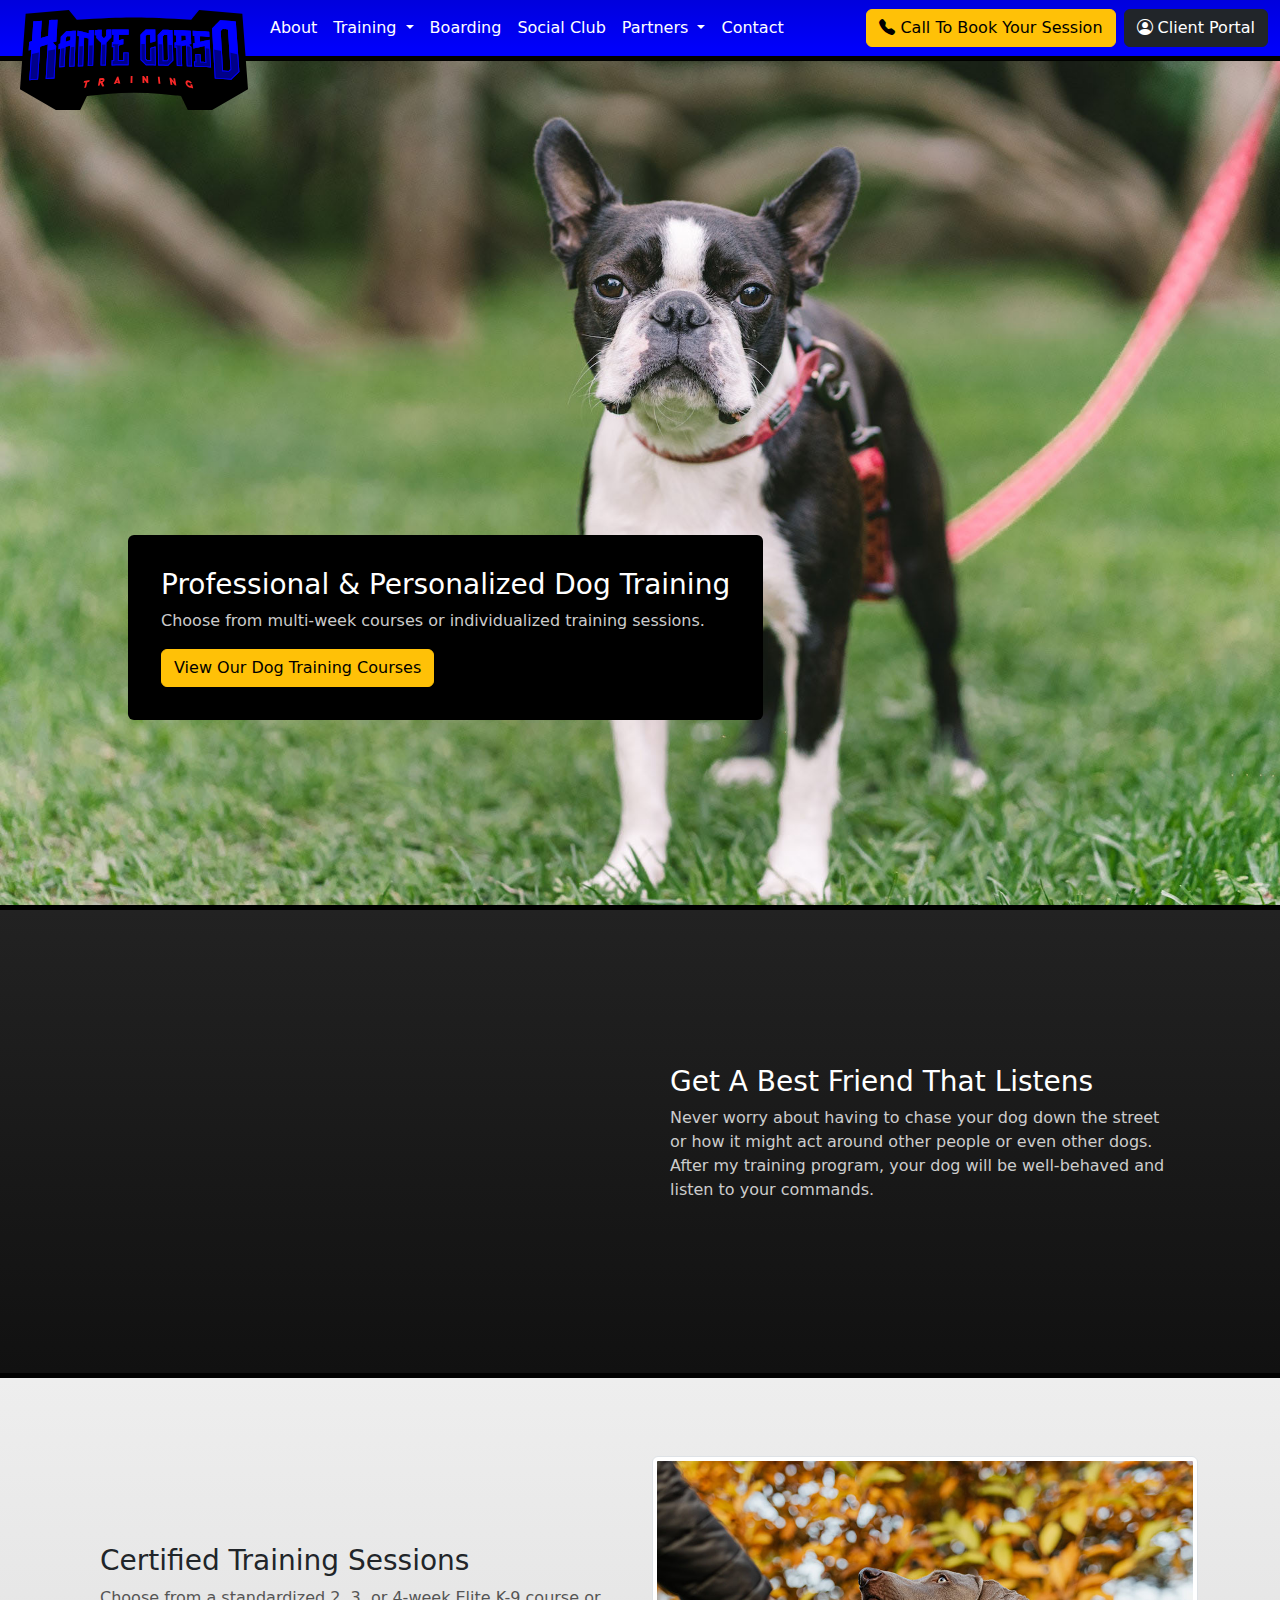
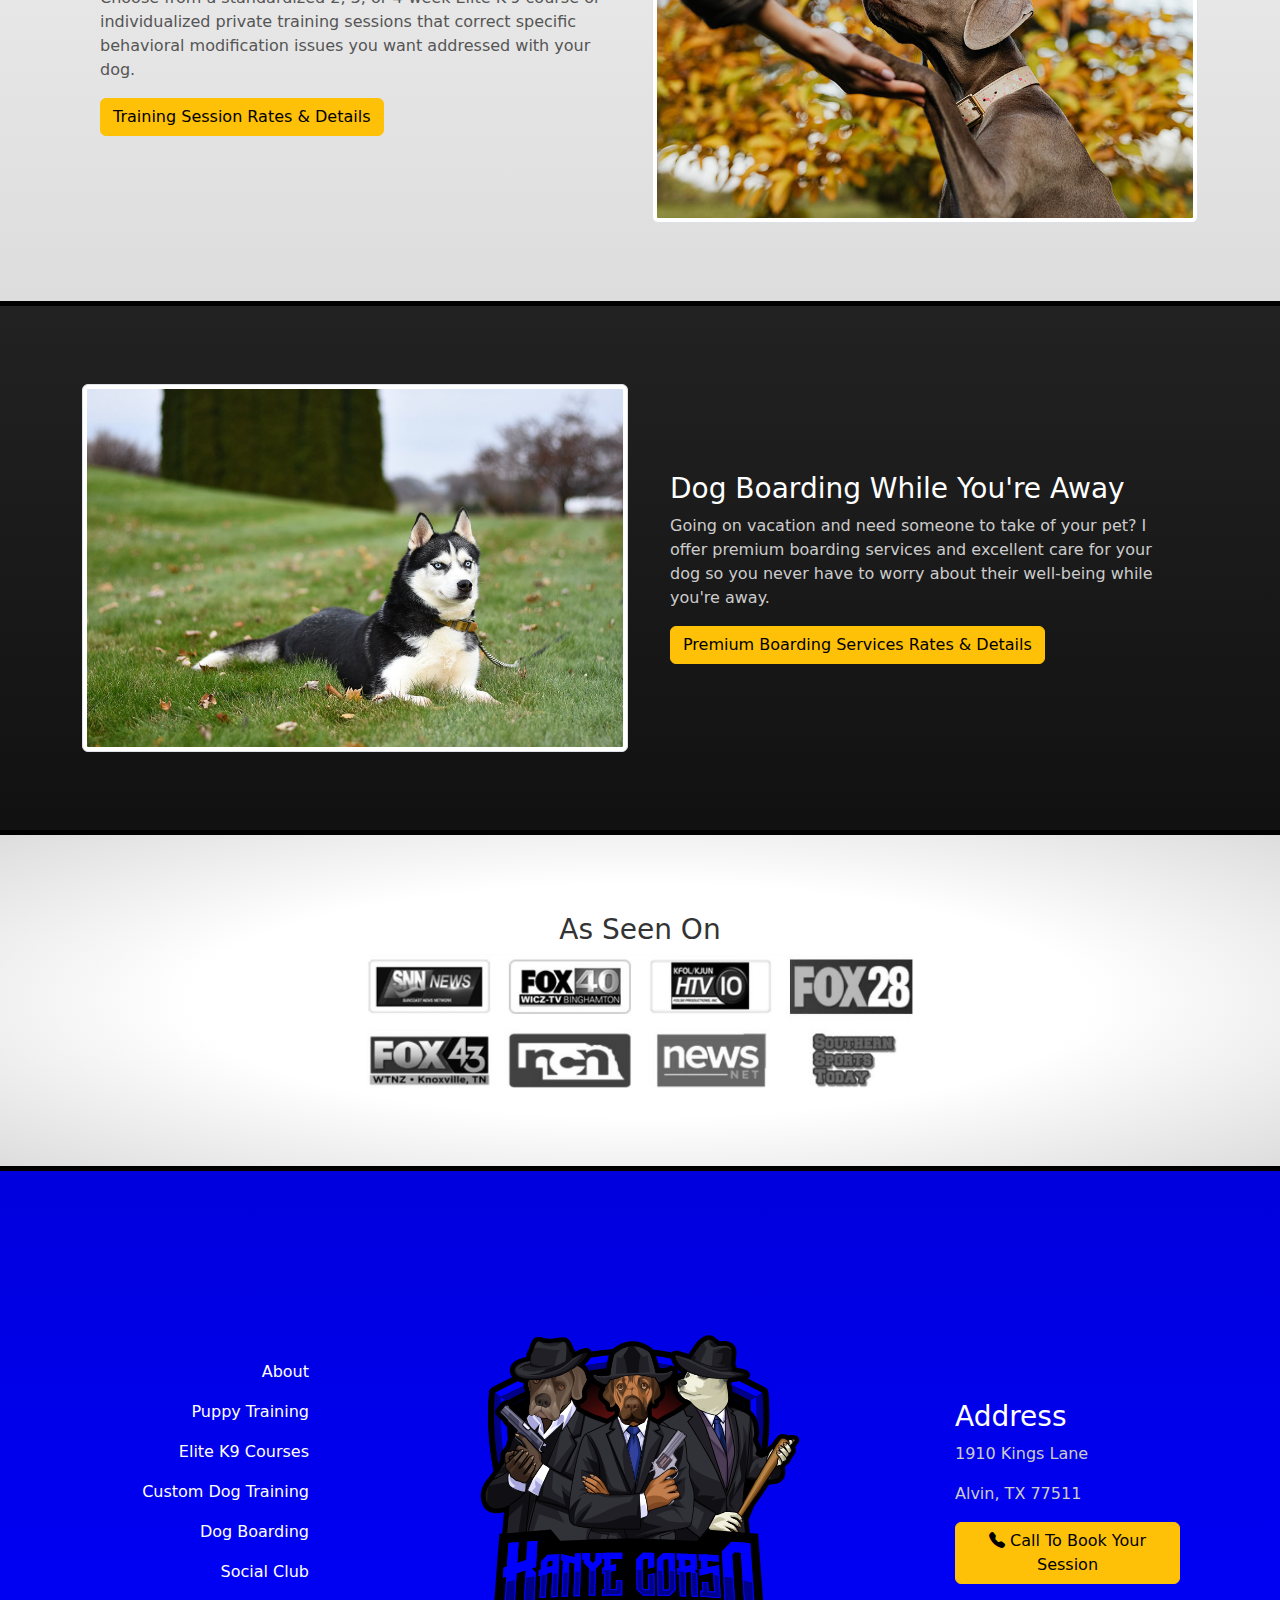
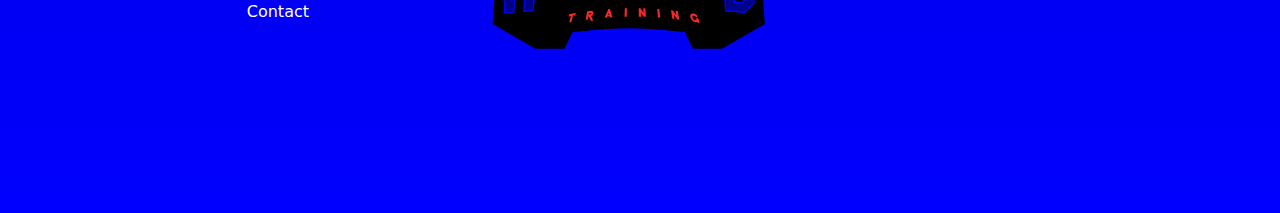
<file: index.html>
<!DOCTYPE html>
<html lang="en">
  <head>
    <meta charset="utf-8" />
    <meta name="viewport" content="width=device-width, initial-scale=1" />
    <title>Kanye Corso Dog Training</title>
    <meta
      name="description"
      content="Never worry about having to chase your dog down the street or how it might act around other people or even other dogs."
    />
    <meta property="og:image" content="./images/social.jpg" />
    <meta property="og:title" content="Kanye Corso Dog Training" />
    <meta
      property="og:description"
      content="After my training program, your dog will be well-behaved and listen to your commands."
    />
    <meta property="og:image:width" content="1280" />
    <meta property="og:image:height" content="960" />
    <link href="./css/bootstrap.min.css" rel="stylesheet" />
    <link href="./fonts/icons/bootstrap-icons.css" rel="stylesheet" />
    <link href="./css/styles.css" rel="stylesheet" />
    <link
      rel="icon"
      href="images/favicon.svg"
      sizes="any"
      type="image/svg+xml"
    />
  </head>
  <body>
    <!-- Google tag (gtag.js) -->
    <script
      async
      src="https://www.googletagmanager.com/gtag/js?id=G-5JY260MGEZ"
    ></script>
    <script>
      window.dataLayer = window.dataLayer || [];
      function gtag() {
        dataLayer.push(arguments);
      }
      gtag("js", new Date());

      gtag("config", "G-5JY260MGEZ");
    </script>
    <nav id="navbar" class="navbar navbar-expand-lg navbar-dark">
      <div class="container-fluid">
        <a id="navbar-logo" class="navbar-brand" href="./index.html"></a>
        <button
          class="navbar-toggler"
          type="button"
          data-bs-toggle="collapse"
          data-bs-target="#navbar-links"
          aria-controls="navbar-links"
          aria-expanded="false"
          aria-label="Toggle navigation"
        >
          <span class="navbar-toggler-icon"></span>
        </button>
        <div class="collapse navbar-collapse" id="navbar-links">
          <ul class="navbar-nav me-auto mb-2 mb-lg-0">
            <li class="nav-item">
              <a class="nav-link" href="./about.html">About</a>
            </li>
            <li class="nav-item dropdown">
              <a
                class="nav-link dropdown-toggle"
                href="#"
                role="button"
                data-bs-toggle="dropdown"
                aria-expanded="false"
              >
                Training
              </a>
              <ul class="dropdown-menu dropdown-menu-dark">
                <li>
                  <a class="dropdown-item" href="./puppy-training.html"
                    >Puppy Training</a
                  >
                </li>
                <li>
                  <a class="dropdown-item" href="./courses.html"
                    >Elite K9 Courses</a
                  >
                </li>
                <li>
                  <a class="dropdown-item" href="./training.html"
                    >Custom Training</a
                  >
                </li>
              </ul>
            </li>
            <li class="nav-item">
              <a class="nav-link" href="./boarding.html">Boarding</a>
            </li>
            <li class="nav-item">
              <a class="nav-link" href="./social-club.html">Social Club</a>
            </li>
            <li class="nav-item dropdown">
              <a
                class="nav-link dropdown-toggle"
                href="#"
                role="button"
                data-bs-toggle="dropdown"
                aria-expanded="false"
              >
                Partners
              </a>
              <ul class="dropdown-menu dropdown-menu-dark">
                <li>
                  <a class="dropdown-item" href="./dizzy-rescue.html"
                    >Dizzy Dog Rescue</a
                  >
                </li>
              </ul>
            </li>
            <li class="nav-item">
              <a class="nav-link" href="./contact.html">Contact</a>
            </li>
          </ul>
          <a class="btn btn-warning me-2" href="tel:6123861790"
            ><i class="bi-telephone-fill"></i> Call To Book Your Session</a
          >
          <a
            class="btn btn-dark"
            href="https://kanyecorsotraining.portal.gingrapp.com/#/public/login"
            target="_blank"
            ><i class="bi-person-circle"></i> Client Portal</a
          >
        </div>
      </div>
    </nav>
    <div id="hero">
      <div id="hero-content" class="card text-bg-dark mb-3 p-3">
        <div class="card-body">
          <h3 class="card-title">Professional & Personalized Dog Training</h3>
          <p>
            Choose from multi-week courses or individualized training sessions.
          </p>
          <a class="btn btn-warning" href="./courses.html"
            >View Our Dog Training Courses</a
          >
        </div>
      </div>
    </div>
    <div class="content-dark text-bg-dark">
      <div class="container py-1 py-md-5">
        <div class="row">
          <div class="col-md-6">
            <div class="video-container">
              <iframe
                class="object-fit-fill rounded"
                src="https://www.youtube.com/embed/Y6xFnut482U?modestbranding=1"
                title="YouTube video player"
                frameborder="0"
                allow="accelerometer; clipboard-write; gyroscope;"
                allowfullscreen
              ></iframe>
            </div>
          </div>
          <div class="col-md-6 feature-text">
            <div>
              <h3>Get A Best Friend That Listens</h3>
              <p>
                Never worry about having to chase your dog down the street or
                how it might act around other people or even other dogs. After
                my training program, your dog will be well-behaved and listen to
                your commands.
              </p>
            </div>
          </div>
        </div>
      </div>
    </div>
    <div class="content-light">
      <div class="container py-1 py-md-5">
        <div class="row flex-md-row-reverse">
          <div class="col-md-6">
            <img
              class="img-fluid img-thumbnail"
              src="./images/kanye-shaking-hands.jpg"
            />
          </div>
          <div class="col-md-6 feature-text">
            <div>
              <h3>Certified Training Sessions</h3>
              <p>
                Choose from a standardized 2, 3, or 4-week Elite K-9 course or
                individualized private training sessions that correct specific
                behavioral modification issues you want addressed with your dog.
              </p>
              <a class="btn btn-warning" href="./courses.html"
                >Training Session Rates &amp; Details</a
              >
            </div>
          </div>
        </div>
      </div>
    </div>
    <div class="content-dark text-bg-dark">
      <div class="container py-1 py-md-5">
        <div class="row">
          <div class="col-md-6">
            <img
              class="img-fluid img-thumbnail"
              src="./images/kanye-husky.jpg"
            />
          </div>
          <div class="col-md-6 feature-text">
            <div>
              <h3>Dog Boarding While You're Away</h3>
              <p>
                Going on vacation and need someone to take of your pet? I offer
                premium boarding services and excellent care for your dog so you
                never have to worry about their well-being while you're away.
              </p>
              <a class="btn btn-warning" href="./boarding.html"
                >Premium Boarding Services Rates &amp; Details</a
              >
            </div>
          </div>
        </div>
      </div>
    </div>
    <div id="featured" class="content-white">
      <div class="container py-1 py-md-5">
        <div class="row justify-content-center">
          <div class="col-md-6">
            <h3>As Seen On</h3>
            <img class="img-fluid" src="./images/news.jpg" />
          </div>
        </div>
      </div>
    </div>
    <div class="footer text-bg-dark">
      <div class="container py-5">
        <div class="row">
          <div
            class="col-lg-3 feature-text d-lg-flex justify-content-center justify-content-xl-end"
          >
            <nav id="footer-nav" class="nav flex-column">
              <a class="nav-link text-center text-lg-end" href="./about.html"
                >About</a
              >
              <a
                class="nav-link text-center text-lg-end"
                href="./puppy-training.html"
                >Puppy Training</a
              >
              <a class="nav-link text-center text-lg-end" href="./courses.html"
                >Elite K9 Courses</a
              >
              <a class="nav-link text-center text-lg-end" href="./training.html"
                >Custom Dog Training</a
              >
              <a class="nav-link text-center text-lg-end" href="./boarding.html"
                >Dog Boarding</a
              >
              <a
                class="nav-link text-center text-lg-end"
                href="./social-club.html"
                >Social Club</a
              >
              <a class="nav-link text-center text-lg-end" href="./contact.html"
                >Contact</a
              >
            </nav>
          </div>
          <div class="col">
            <img src="./images/kanye-corso-training-logo.svg" />
          </div>
          <div
            class="col-lg-3 feature-text text-center text-lg-start justify-content-center justify-content-xl-start"
          >
            <div>
              <h3>Address</h3>
              <p>1910 Kings Lane</p>
              <p>Alvin, TX 77511</p>
              <a class="btn btn-warning" href="tel:6123861790"
                ><i class="bi-telephone-fill"></i> Call To Book Your Session</a
              >
            </div>
          </div>
        </div>
      </div>
    </div>
    <script src="./js/bootstrap.bundle.min.js"></script>
  </body>
</html>
</file>
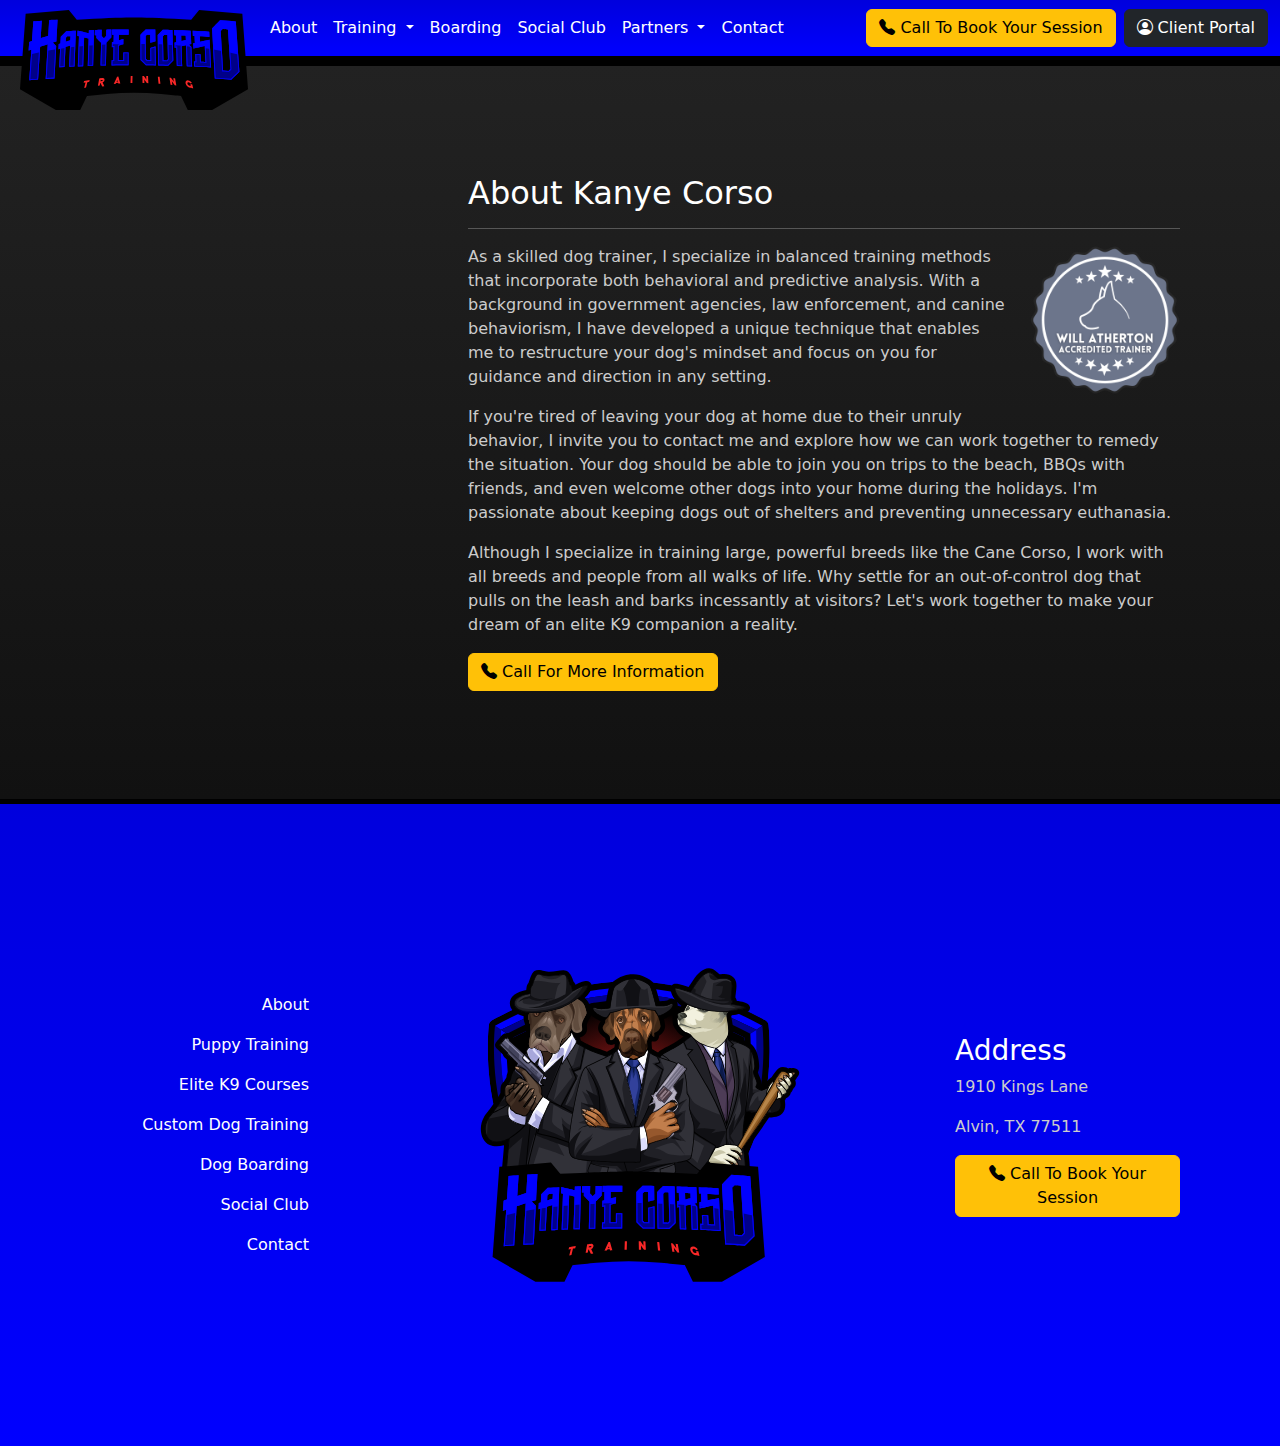
<file: about.html>
<!DOCTYPE html>
<html lang="en">
  <head>
    <meta charset="utf-8" />
    <meta name="viewport" content="width=device-width, initial-scale=1" />
    <title>About Kanye Corso</title>
    <meta
      name="description"
      content="I am a balanced dog trainer, with a background and understanding of behavioral analysis and predictive analysis."
    />
    <meta property="og:image" content="./images/social.jpg" />
    <meta property="og:title" content="Kanye Corso Dog Training" />
    <meta
      property="og:description"
      content="After my training program, your dog will be well-behaved and listen to your commands."
    />
    <meta property="og:image:width" content="1280" />
    <meta property="og:image:height" content="960" />
    <link href="./css/bootstrap.min.css" rel="stylesheet" />
    <link href="./fonts/icons/bootstrap-icons.css" rel="stylesheet" />
    <link href="./css/styles.css" rel="stylesheet" />
    <link
      rel="icon"
      href="images/favicon.svg"
      sizes="any"
      type="image/svg+xml"
    />
  </head>
  <body>
    <!-- Google tag (gtag.js) -->
    <script
      async
      src="https://www.googletagmanager.com/gtag/js?id=G-5JY260MGEZ"
    ></script>
    <script>
      window.dataLayer = window.dataLayer || [];
      function gtag() {
        dataLayer.push(arguments);
      }
      gtag("js", new Date());

      gtag("config", "G-5JY260MGEZ");
    </script>
    <nav id="navbar" class="navbar navbar-expand-lg navbar-dark">
      <div class="container-fluid">
        <a id="navbar-logo" class="navbar-brand" href="./index.html"></a>
        <button
          class="navbar-toggler"
          type="button"
          data-bs-toggle="collapse"
          data-bs-target="#navbar-links"
          aria-controls="navbar-links"
          aria-expanded="false"
          aria-label="Toggle navigation"
        >
          <span class="navbar-toggler-icon"></span>
        </button>
        <div class="collapse navbar-collapse" id="navbar-links">
          <ul class="navbar-nav me-auto mb-2 mb-lg-0">
            <li class="nav-item">
              <a class="nav-link" href="./about.html">About</a>
            </li>
            <li class="nav-item dropdown">
              <a
                class="nav-link dropdown-toggle"
                href="#"
                role="button"
                data-bs-toggle="dropdown"
                aria-expanded="false"
              >
                Training
              </a>
              <ul class="dropdown-menu dropdown-menu-dark">
                <li>
                  <a class="dropdown-item" href="./puppy-training.html"
                    >Puppy Training</a
                  >
                </li>
                <li>
                  <a class="dropdown-item" href="./courses.html"
                    >Elite K9 Courses</a
                  >
                </li>
                <li>
                  <a class="dropdown-item" href="./training.html"
                    >Custom Training</a
                  >
                </li>
              </ul>
            </li>
            <li class="nav-item">
              <a class="nav-link" href="./boarding.html">Boarding</a>
            </li>
            <li class="nav-item">
              <a class="nav-link" href="./social-club.html">Social Club</a>
            </li>
            <li class="nav-item dropdown">
              <a
                class="nav-link dropdown-toggle"
                href="#"
                role="button"
                data-bs-toggle="dropdown"
                aria-expanded="false"
              >
                Partners
              </a>
              <ul class="dropdown-menu dropdown-menu-dark">
                <li>
                  <a class="dropdown-item" href="./dizzy-rescue.html"
                    >Dizzy Dog Rescue</a
                  >
                </li>
              </ul>
            </li>
            <li class="nav-item">
              <a class="nav-link" href="./contact.html">Contact</a>
            </li>
          </ul>
          <a class="btn btn-warning me-2" href="tel:6123861790"
            ><i class="bi-telephone-fill"></i> Call To Book Your Session</a
          >
          <a
            class="btn btn-dark"
            href="https://kanyecorsotraining.portal.gingrapp.com/#/public/login"
            target="_blank"
            ><i class="bi-person-circle"></i> Client Portal</a
          >
        </div>
      </div>
    </nav>
    <div class="content-dark text-bg-dark">
      <div class="container py-5">
        <div class="row">
          <div class="col-12 feature-text">
            <div>
              <div class="row">
                <div class="col-lg-4 mb-4">
                  <div class="video-container">
                    <iframe
                      class="object-fit-fill rounded"
                      src="https://www.youtube.com/embed/Y6xFnut482U?modestbranding=1"
                      title="YouTube video player"
                      frameborder="0"
                      allow="accelerometer; clipboard-write; gyroscope;"
                      allowfullscreen
                    ></iframe>
                  </div>
                </div>
                <div class="col-lg-8">
                  <h2>About Kanye Corso</h2>
                  <hr />
                  <img
                    src="./images/zack-lemire-will-atherton-accredited-trainer.png"
                    alt="Zack Lemire - Will Atherton Accredited Trainer"
                    id="seal"
                  />
                  <p>
                    As a skilled dog trainer, I specialize in balanced training
                    methods that incorporate both behavioral and predictive
                    analysis. With a background in government agencies, law
                    enforcement, and canine behaviorism, I have developed a
                    unique technique that enables me to restructure your dog's
                    mindset and focus on you for guidance and direction in any
                    setting.
                  </p>
                  <p>
                    If you're tired of leaving your dog at home due to their
                    unruly behavior, I invite you to contact me and explore how
                    we can work together to remedy the situation. Your dog
                    should be able to join you on trips to the beach, BBQs with
                    friends, and even welcome other dogs into your home during
                    the holidays. I'm passionate about keeping dogs out of
                    shelters and preventing unnecessary euthanasia.
                  </p>
                  <p>
                    Although I specialize in training large, powerful breeds
                    like the Cane Corso, I work with all breeds and people from
                    all walks of life. Why settle for an out-of-control dog that
                    pulls on the leash and barks incessantly at visitors? Let's
                    work together to make your dream of an elite K9 companion a
                    reality.
                  </p>
                  <a class="btn btn-warning" href="tel:6123861790"
                    ><i class="bi-telephone-fill"></i> Call For More
                    Information</a
                  >
                </div>
              </div>
            </div>
          </div>
        </div>
      </div>
    </div>
    <div class="footer text-bg-dark">
      <div class="container py-5">
        <div class="row">
          <div
            class="col-lg-3 feature-text d-lg-flex justify-content-center justify-content-xl-end"
          >
            <nav id="footer-nav" class="nav flex-column">
              <a class="nav-link text-center text-lg-end" href="./about.html"
                >About</a
              >
              <a
                class="nav-link text-center text-lg-end"
                href="./puppy-training.html"
                >Puppy Training</a
              >
              <a class="nav-link text-center text-lg-end" href="./courses.html"
                >Elite K9 Courses</a
              >
              <a class="nav-link text-center text-lg-end" href="./training.html"
                >Custom Dog Training</a
              >
              <a class="nav-link text-center text-lg-end" href="./boarding.html"
                >Dog Boarding</a
              >
              <a
                class="nav-link text-center text-lg-end"
                href="./social-club.html"
                >Social Club</a
              >
              <a class="nav-link text-center text-lg-end" href="./contact.html"
                >Contact</a
              >
            </nav>
          </div>
          <div class="col">
            <img src="./images/kanye-corso-training-logo.svg" />
          </div>
          <div
            class="col-lg-3 feature-text text-center text-lg-start justify-content-center justify-content-xl-start"
          >
            <div>
              <h3>Address</h3>
              <p>1910 Kings Lane</p>
              <p>Alvin, TX 77511</p>
              <a class="btn btn-warning" href="tel:6123861790"
                ><i class="bi-telephone-fill"></i> Call To Book Your Session</a
              >
            </div>
          </div>
        </div>
      </div>
    </div>
    <script src="./js/bootstrap.bundle.min.js"></script>
  </body>
</html>
</file>
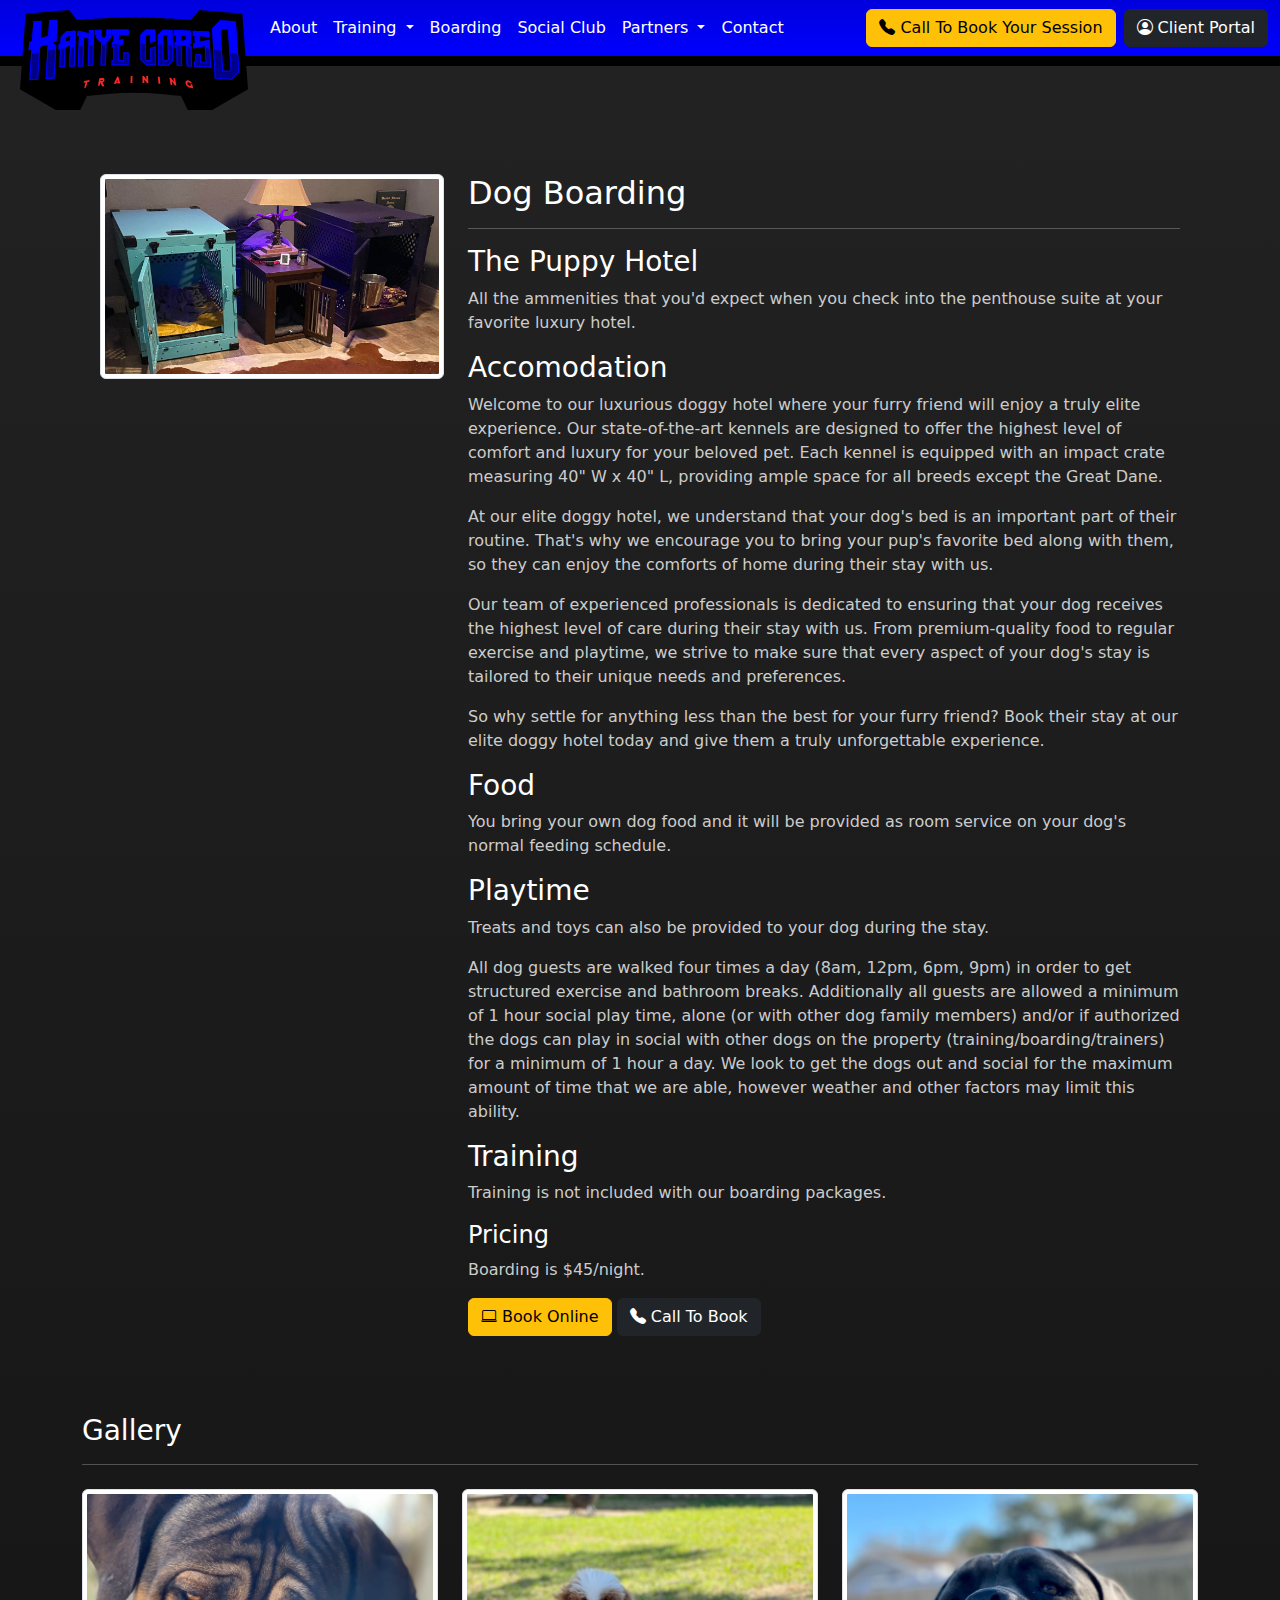
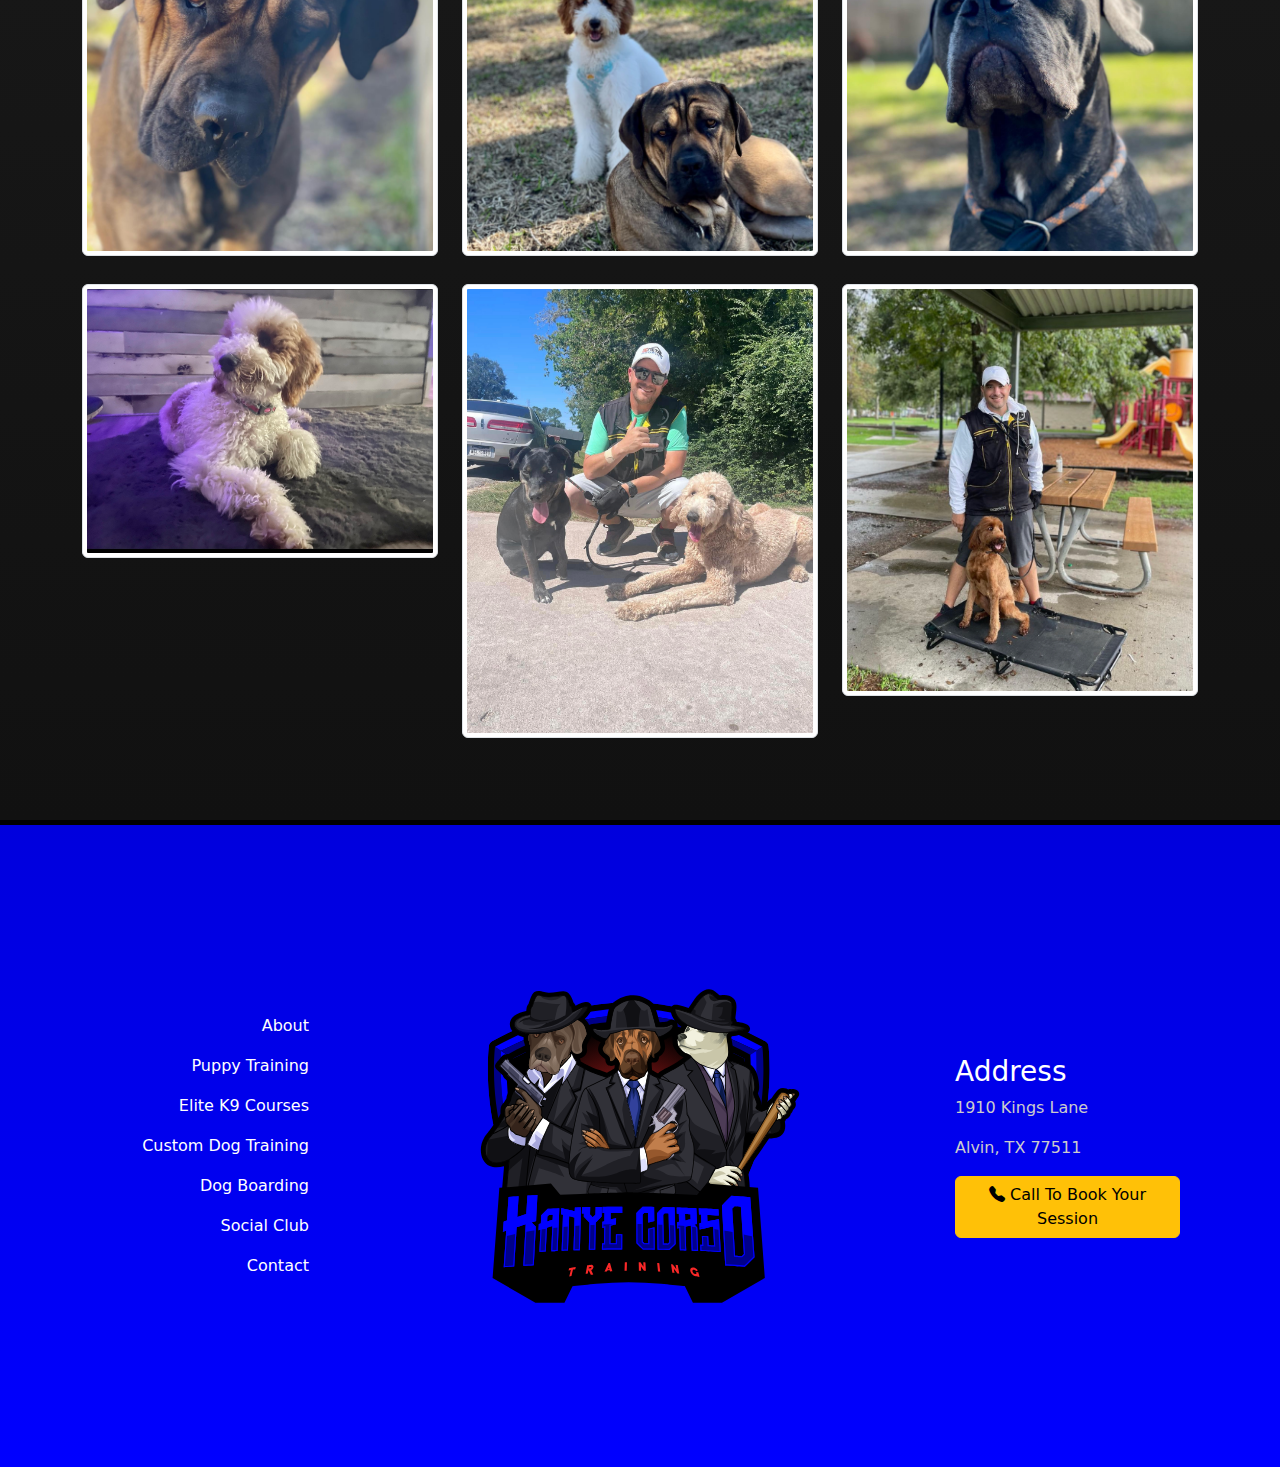
<file: boarding.html>
<!DOCTYPE html>
<html lang="en">
  <head>
    <meta charset="utf-8" />
    <meta name="viewport" content="width=device-width, initial-scale=1" />
    <title>Kanye Corso Dog Boarding</title>
    <meta
      name="description"
      content="All the ammenities that you'd expect when you check into the penthouse suite at your favorite luxury hotel."
    />
    <meta property="og:image" content="./images/social.jpg" />
    <meta property="og:title" content="Kanye Corso Dog Training" />
    <meta
      property="og:description"
      content="After my training program, your dog will be well-behaved and listen to your commands."
    />
    <meta property="og:image:width" content="1280" />
    <meta property="og:image:height" content="960" />
    <link href="./css/bootstrap.min.css" rel="stylesheet" />
    <link href="./fonts/icons/bootstrap-icons.css" rel="stylesheet" />
    <link href="./css/styles.css" rel="stylesheet" />
    <link
      rel="icon"
      href="images/favicon.svg"
      sizes="any"
      type="image/svg+xml"
    />
  </head>
  <body>
    <!-- Google tag (gtag.js) -->
    <script
      async
      src="https://www.googletagmanager.com/gtag/js?id=G-5JY260MGEZ"
    ></script>
    <script>
      window.dataLayer = window.dataLayer || [];
      function gtag() {
        dataLayer.push(arguments);
      }
      gtag("js", new Date());

      gtag("config", "G-5JY260MGEZ");
    </script>
    <nav id="navbar" class="navbar navbar-expand-lg navbar-dark">
      <div class="container-fluid">
        <a id="navbar-logo" class="navbar-brand" href="./index.html"></a>
        <button
          class="navbar-toggler"
          type="button"
          data-bs-toggle="collapse"
          data-bs-target="#navbar-links"
          aria-controls="navbar-links"
          aria-expanded="false"
          aria-label="Toggle navigation"
        >
          <span class="navbar-toggler-icon"></span>
        </button>
        <div class="collapse navbar-collapse" id="navbar-links">
          <ul class="navbar-nav me-auto mb-2 mb-lg-0">
            <li class="nav-item">
              <a class="nav-link" href="./about.html">About</a>
            </li>
            <li class="nav-item dropdown">
              <a
                class="nav-link dropdown-toggle"
                href="#"
                role="button"
                data-bs-toggle="dropdown"
                aria-expanded="false"
              >
                Training
              </a>
              <ul class="dropdown-menu dropdown-menu-dark">
                <li>
                  <a class="dropdown-item" href="./puppy-training.html"
                    >Puppy Training</a
                  >
                </li>
                <li>
                  <a class="dropdown-item" href="./courses.html"
                    >Elite K9 Courses</a
                  >
                </li>
                <li>
                  <a class="dropdown-item" href="./training.html"
                    >Custom Training</a
                  >
                </li>
              </ul>
            </li>
            <li class="nav-item">
              <a class="nav-link" href="./boarding.html">Boarding</a>
            </li>
            <li class="nav-item">
              <a class="nav-link" href="./social-club.html">Social Club</a>
            </li>
            <li class="nav-item dropdown">
              <a
                class="nav-link dropdown-toggle"
                href="#"
                role="button"
                data-bs-toggle="dropdown"
                aria-expanded="false"
              >
                Partners
              </a>
              <ul class="dropdown-menu dropdown-menu-dark">
                <li>
                  <a class="dropdown-item" href="./dizzy-rescue.html"
                    >Dizzy Dog Rescue</a
                  >
                </li>
              </ul>
            </li>
            <li class="nav-item">
              <a class="nav-link" href="./contact.html">Contact</a>
            </li>
          </ul>
          <a class="btn btn-warning me-2" href="tel:6123861790"
            ><i class="bi-telephone-fill"></i> Call To Book Your Session</a
          >
          <a
            class="btn btn-dark"
            href="https://kanyecorsotraining.portal.gingrapp.com/#/public/login"
            target="_blank"
            ><i class="bi-person-circle"></i> Client Portal</a
          >
        </div>
      </div>
    </nav>
    <div class="content-dark text-bg-dark">
      <div class="container py-5">
        <div class="row">
          <div class="col-12 feature-text">
            <div>
              <div class="row">
                <div class="col-md-4 mb-4">
                  <img
                    class="img-fluid img-thumbnail"
                    src="./images/kanye-corso-kennels.jpg"
                  />
                </div>
                <div class="col-md-8">
                  <h2>Dog Boarding</h2>
                  <hr />
                  <h3>The Puppy Hotel</h3>
                  <p>
                    All the ammenities that you'd expect when you check into the
                    penthouse suite at your favorite luxury hotel.
                  </p>
                  <h3>Accomodation</h3>
                  <p>
                    Welcome to our luxurious doggy hotel where your furry friend
                    will enjoy a truly elite experience. Our state-of-the-art
                    kennels are designed to offer the highest level of comfort
                    and luxury for your beloved pet. Each kennel is equipped
                    with an impact crate measuring 40" W x 40" L, providing
                    ample space for all breeds except the Great Dane.
                  </p>
                  <p>
                    At our elite doggy hotel, we understand that your dog's bed
                    is an important part of their routine. That's why we
                    encourage you to bring your pup's favorite bed along with
                    them, so they can enjoy the comforts of home during their
                    stay with us.
                  </p>
                  <p>
                    Our team of experienced professionals is dedicated to
                    ensuring that your dog receives the highest level of care
                    during their stay with us. From premium-quality food to
                    regular exercise and playtime, we strive to make sure that
                    every aspect of your dog's stay is tailored to their unique
                    needs and preferences.
                  </p>
                  <p>
                    So why settle for anything less than the best for your furry
                    friend? Book their stay at our elite doggy hotel today and
                    give them a truly unforgettable experience.
                  </p>
                  <h3>Food</h3>
                  <p>
                    You bring your own dog food and it will be provided as room
                    service on your dog's normal feeding schedule.
                  </p>
                  <h3>Playtime</h3>
                  <p>
                    Treats and toys can also be provided to your dog during the
                    stay.
                  </p>
                  <p>
                    All dog guests are walked four times a day (8am, 12pm, 6pm,
                    9pm) in order to get structured exercise and bathroom
                    breaks. Additionally all guests are allowed a minimum of 1
                    hour social play time, alone (or with other dog family
                    members) and/or if authorized the dogs can play in social
                    with other dogs on the property (training/boarding/trainers)
                    for a minimum of 1 hour a day. We look to get the dogs out
                    and social for the maximum amount of time that we are able,
                    however weather and other factors may limit this ability.
                  </p>
                  <h3>Training</h3>
                  <p>Training is not included with our boarding packages.</p>
                  <h4>Pricing</h4>
                  <p>Boarding is $45/night.</p>
                  <a
                    class="btn btn-warning"
                    href="https://kanyecorsotraining.portal.gingrapp.com/#/public/login"
                    target="_blank"
                    ><i class="bi-laptop"></i> Book Online</a
                  >
                  <a class="btn btn-dark" href="tel:6123861790"
                    ><i class="bi-telephone-fill"></i> Call To Book</a
                  >
                </div>
              </div>
            </div>
          </div>
        </div>
        <div class="row mt-5">
          <div class="col">
            <h3>Gallery</h3>
            <hr />
            <div class="row mt-4">
              <div class="col-lg-4 mb-4 mb-lg-1">
                <img class="img-fluid img-thumbnail" src="./images/iago.jpg" />
              </div>
              <div class="col-lg-4 mb-4 mb-lg-1">
                <img
                  class="img-fluid img-thumbnail"
                  src="./images/coco-iago.jpg"
                />
              </div>
              <div class="col-lg-4 mb-4 mb-lg-1">
                <img
                  class="img-fluid img-thumbnail"
                  src="./images/zurabi.jpg"
                />
              </div>
            </div>
            <div class="row mt-4">
              <div class="col-lg-4 mb-4 mb-lg-1">
                <img class="img-fluid img-thumbnail" src="./images/coco.jpg" />
              </div>
              <div class="col-lg-4 mb-4 mb-lg-1">
                <img
                  class="img-fluid img-thumbnail"
                  src="./images/kanye-corso-on-a-walk.png"
                />
              </div>
              <div class="col-lg-4 mb-4 mb-lg-1">
                <img
                  class="img-fluid img-thumbnail"
                  src="./images/zack-lemire.png"
                />
              </div>
            </div>
          </div>
        </div>
      </div>
    </div>

    <div class="footer text-bg-dark">
      <div class="container py-5">
        <div class="row">
          <div
            class="col-lg-3 feature-text d-lg-flex justify-content-center justify-content-xl-end"
          >
            <nav id="footer-nav" class="nav flex-column">
              <a class="nav-link text-center text-lg-end" href="./about.html"
                >About</a
              >
              <a
                class="nav-link text-center text-lg-end"
                href="./puppy-training.html"
                >Puppy Training</a
              >
              <a class="nav-link text-center text-lg-end" href="./courses.html"
                >Elite K9 Courses</a
              >
              <a class="nav-link text-center text-lg-end" href="./training.html"
                >Custom Dog Training</a
              >
              <a class="nav-link text-center text-lg-end" href="./boarding.html"
                >Dog Boarding</a
              >
              <a
                class="nav-link text-center text-lg-end"
                href="./social-club.html"
                >Social Club</a
              >
              <a class="nav-link text-center text-lg-end" href="./contact.html"
                >Contact</a
              >
            </nav>
          </div>
          <div class="col">
            <img src="./images/kanye-corso-training-logo.svg" />
          </div>
          <div
            class="col-lg-3 feature-text text-center text-lg-start justify-content-center justify-content-xl-start"
          >
            <div>
              <h3>Address</h3>
              <p>1910 Kings Lane</p>
              <p>Alvin, TX 77511</p>
              <a class="btn btn-warning" href="tel:6123861790"
                ><i class="bi-telephone-fill"></i> Call To Book Your Session</a
              >
            </div>
          </div>
        </div>
      </div>
    </div>
    <script src="./js/bootstrap.bundle.min.js"></script>
  </body>
</html>
</file>
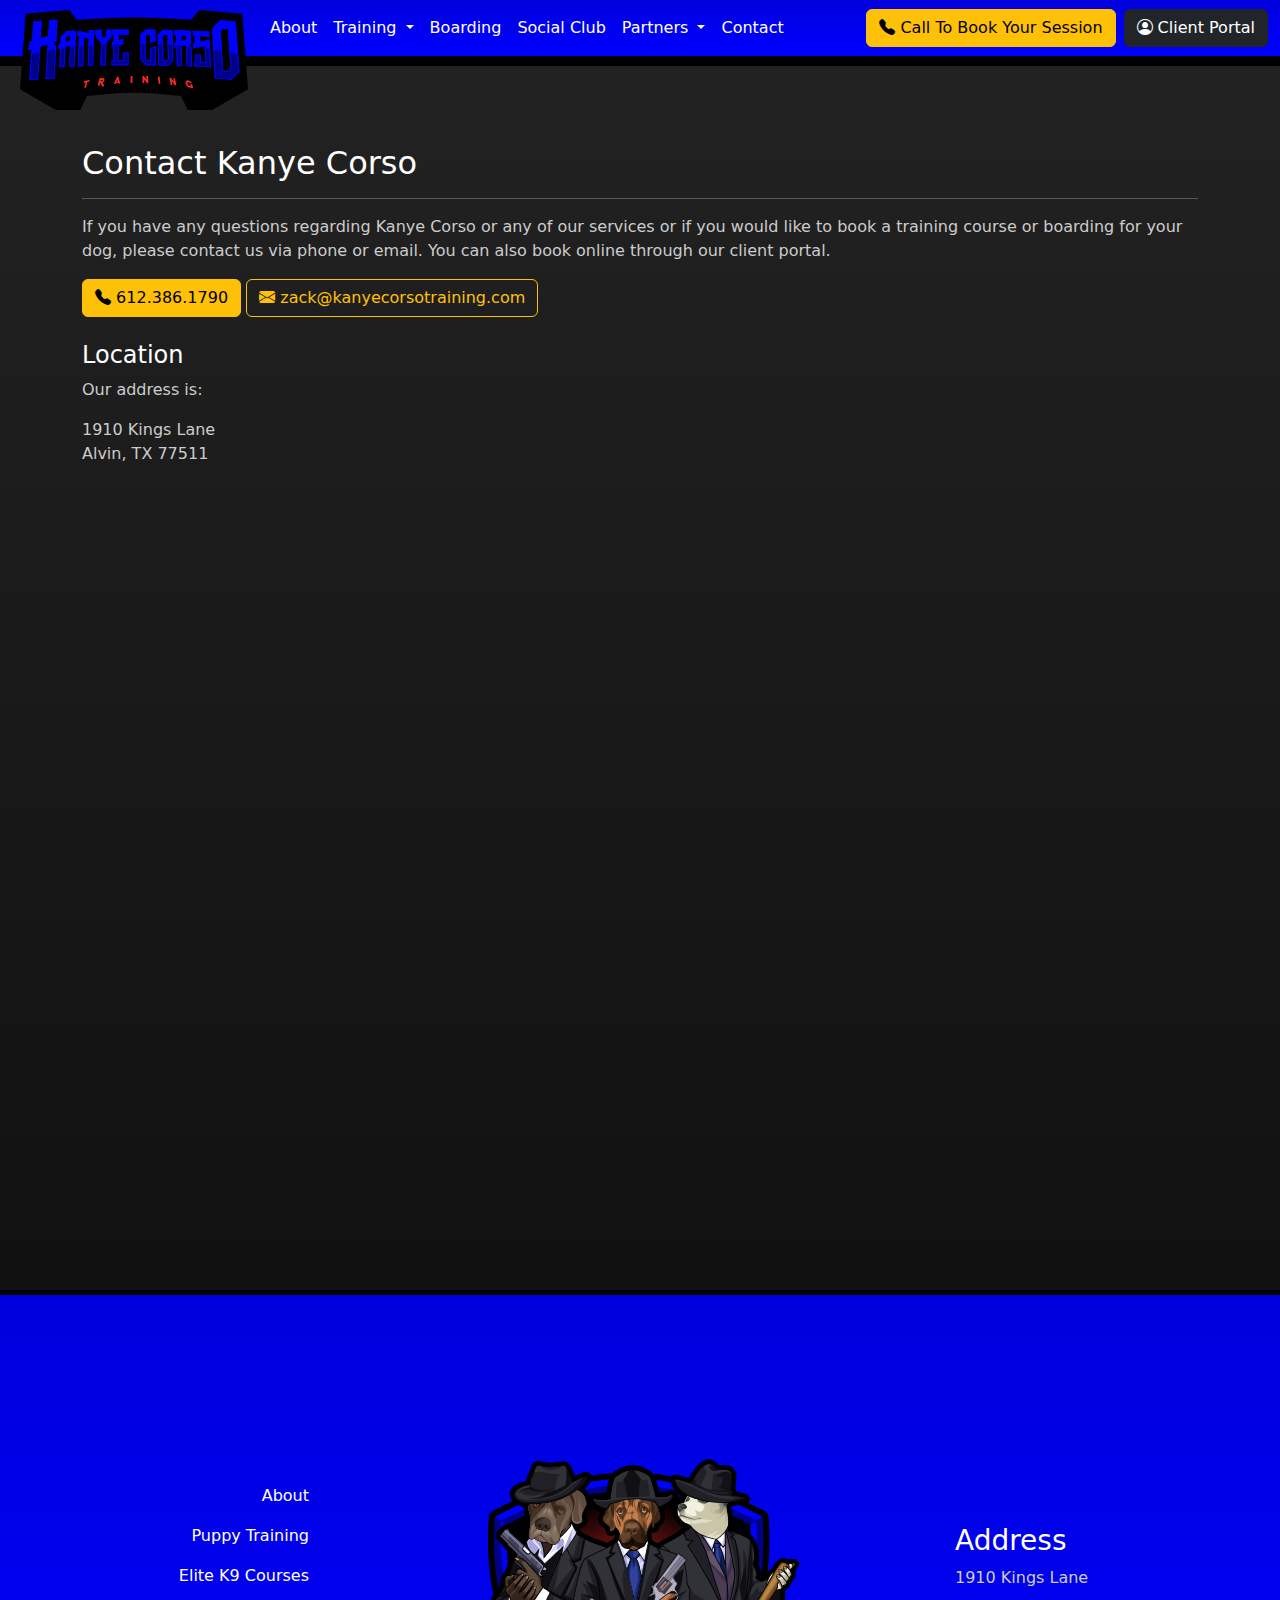
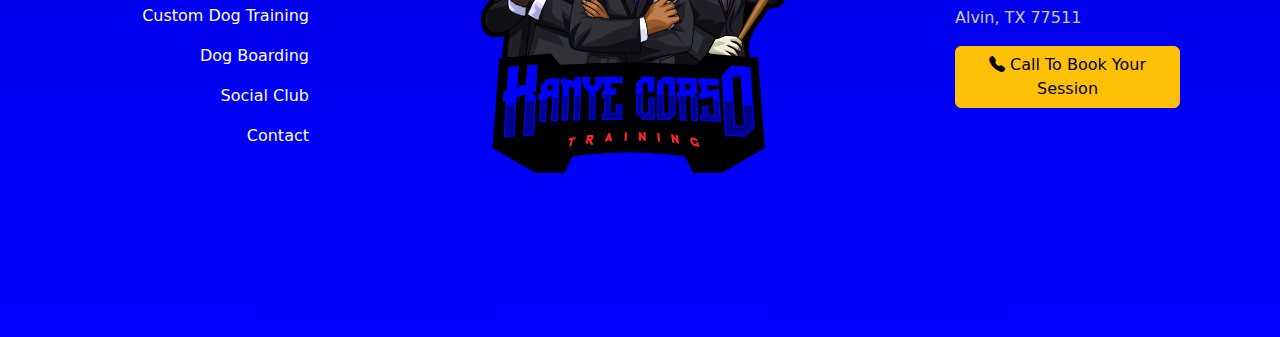
<file: contact.html>
<!DOCTYPE html>
<html lang="en">
  <head>
    <meta charset="utf-8" />
    <meta name="viewport" content="width=device-width, initial-scale=1" />
    <title>Contact Kanye Corso</title>
    <meta
      name="description"
      content="If you have any questions regarding any of our services or if you would like to book a training course or boarding for your dog, please contact us."
    />
    <meta property="og:image" content="./images/social.jpg" />
    <meta property="og:title" content="Kanye Corso Dog Training" />
    <meta
      property="og:description"
      content="After my training program, your dog will be well-behaved and listen to your commands."
    />
    <meta property="og:image:width" content="1280" />
    <meta property="og:image:height" content="960" />
    <link href="./css/bootstrap.min.css" rel="stylesheet" />
    <link href="./fonts/icons/bootstrap-icons.css" rel="stylesheet" />
    <link href="./css/styles.css" rel="stylesheet" />
    <link
      rel="icon"
      href="images/favicon.svg"
      sizes="any"
      type="image/svg+xml"
    />
  </head>
  <body>
    <!-- Google tag (gtag.js) -->
    <script
      async
      src="https://www.googletagmanager.com/gtag/js?id=G-5JY260MGEZ"
    ></script>
    <script>
      window.dataLayer = window.dataLayer || [];
      function gtag() {
        dataLayer.push(arguments);
      }
      gtag("js", new Date());

      gtag("config", "G-5JY260MGEZ");
    </script>
    <nav id="navbar" class="navbar navbar-expand-lg navbar-dark">
      <div class="container-fluid">
        <a id="navbar-logo" class="navbar-brand" href="./index.html"></a>
        <button
          class="navbar-toggler"
          type="button"
          data-bs-toggle="collapse"
          data-bs-target="#navbar-links"
          aria-controls="navbar-links"
          aria-expanded="false"
          aria-label="Toggle navigation"
        >
          <span class="navbar-toggler-icon"></span>
        </button>
        <div class="collapse navbar-collapse" id="navbar-links">
          <ul class="navbar-nav me-auto mb-2 mb-lg-0">
            <li class="nav-item">
              <a class="nav-link" href="./about.html">About</a>
            </li>
            <li class="nav-item dropdown">
              <a
                class="nav-link dropdown-toggle"
                href="#"
                role="button"
                data-bs-toggle="dropdown"
                aria-expanded="false"
              >
                Training
              </a>
              <ul class="dropdown-menu dropdown-menu-dark">
                <li>
                  <a class="dropdown-item" href="./puppy-training.html"
                    >Puppy Training</a
                  >
                </li>
                <li>
                  <a class="dropdown-item" href="./courses.html"
                    >Elite K9 Courses</a
                  >
                </li>
                <li>
                  <a class="dropdown-item" href="./training.html"
                    >Custom Training</a
                  >
                </li>
              </ul>
            </li>
            <li class="nav-item">
              <a class="nav-link" href="./boarding.html">Boarding</a>
            </li>
            <li class="nav-item">
              <a class="nav-link" href="./social-club.html">Social Club</a>
            </li>
            <li class="nav-item dropdown">
              <a
                class="nav-link dropdown-toggle"
                href="#"
                role="button"
                data-bs-toggle="dropdown"
                aria-expanded="false"
              >
                Partners
              </a>
              <ul class="dropdown-menu dropdown-menu-dark">
                <li>
                  <a class="dropdown-item" href="./dizzy-rescue.html"
                    >Dizzy Dog Rescue</a
                  >
                </li>
              </ul>
            </li>
            <li class="nav-item">
              <a class="nav-link" href="./contact.html">Contact</a>
            </li>
          </ul>
          <a class="btn btn-warning me-2" href="tel:6123861790"
            ><i class="bi-telephone-fill"></i> Call To Book Your Session</a
          >
          <a
            class="btn btn-dark"
            href="https://kanyecorsotraining.portal.gingrapp.com/#/public/login"
            target="_blank"
            ><i class="bi-person-circle"></i> Client Portal</a
          >
        </div>
      </div>
    </nav>
    <div class="content-dark text-bg-dark contact-page">
      <div class="container py-5">
        <div class="row">
          <div class="col">
            <h2>Contact Kanye Corso</h2>
            <hr />
            <p>
              If you have any questions regarding Kanye Corso or any of our
              services or if you would like to book a training course or
              boarding for your dog, please contact us via phone or email. You
              can also book online through our client portal.
            </p>
            <div class="mb-4">
              <a class="btn btn-warning" href="tel:6123861790"
                ><i class="bi-telephone-fill"></i> 612.386.1790</a
              >
              <a
                class="btn btn-outline-warning"
                href="mailto:zack@kanyecorsotraining.com"
                ><i class="bi-envelope-fill"></i> zack@kanyecorsotraining.com</a
              >
            </div>
            <h4>Location</h4>
            <p>Our address is:</p>
            <ul class="list-unstyled">
              <li>1910 Kings Lane</li>
              <li>Alvin, TX 77511</li>
            </ul>
            <div class="video-container mt-5">
              <iframe
                src="https://www.google.com/maps/embed?pb=!1m18!1m12!1m3!1d3475.8071422238413!2d-95.27432908400986!3d29.40519735543886!2m3!1f0!2f0!3f0!3m2!1i1024!2i768!4f13.1!3m3!1m2!1s0x8640892b15a2dfa7%3A0xde27029bb2df44ff!2s1910%20Kings%20Ln%2C%20Alvin%2C%20TX%2077511%2C%20USA!5e0!3m2!1sen!2sca!4v1672304871389!5m2!1sen!2sca"
                width="600"
                height="450"
                style="border: 0"
                allowfullscreen=""
                loading="lazy"
                referrerpolicy="no-referrer-when-downgrade"
              ></iframe>
            </div>
          </div>
        </div>
      </div>
    </div>
    <div class="footer text-bg-dark">
      <div class="container py-5">
        <div class="row">
          <div
            class="col-lg-3 feature-text d-lg-flex justify-content-center justify-content-xl-end"
          >
            <nav id="footer-nav" class="nav flex-column">
              <a class="nav-link text-center text-lg-end" href="./about.html"
                >About</a
              >
              <a
                class="nav-link text-center text-lg-end"
                href="./puppy-training.html"
                >Puppy Training</a
              >
              <a class="nav-link text-center text-lg-end" href="./courses.html"
                >Elite K9 Courses</a
              >
              <a class="nav-link text-center text-lg-end" href="./training.html"
                >Custom Dog Training</a
              >
              <a class="nav-link text-center text-lg-end" href="./boarding.html"
                >Dog Boarding</a
              >
              <a
                class="nav-link text-center text-lg-end"
                href="./social-club.html"
                >Social Club</a
              >
              <a class="nav-link text-center text-lg-end" href="./contact.html"
                >Contact</a
              >
            </nav>
          </div>
          <div class="col">
            <img src="./images/kanye-corso-training-logo.svg" />
          </div>
          <div
            class="col-lg-3 feature-text text-center text-lg-start justify-content-center justify-content-xl-start"
          >
            <div>
              <h3>Address</h3>
              <p>1910 Kings Lane</p>
              <p>Alvin, TX 77511</p>
              <a class="btn btn-warning" href="tel:6123861790"
                ><i class="bi-telephone-fill"></i> Call To Book Your Session</a
              >
            </div>
          </div>
        </div>
      </div>
    </div>
    <script src="./js/bootstrap.bundle.min.js"></script>
  </body>
</html>
</file>
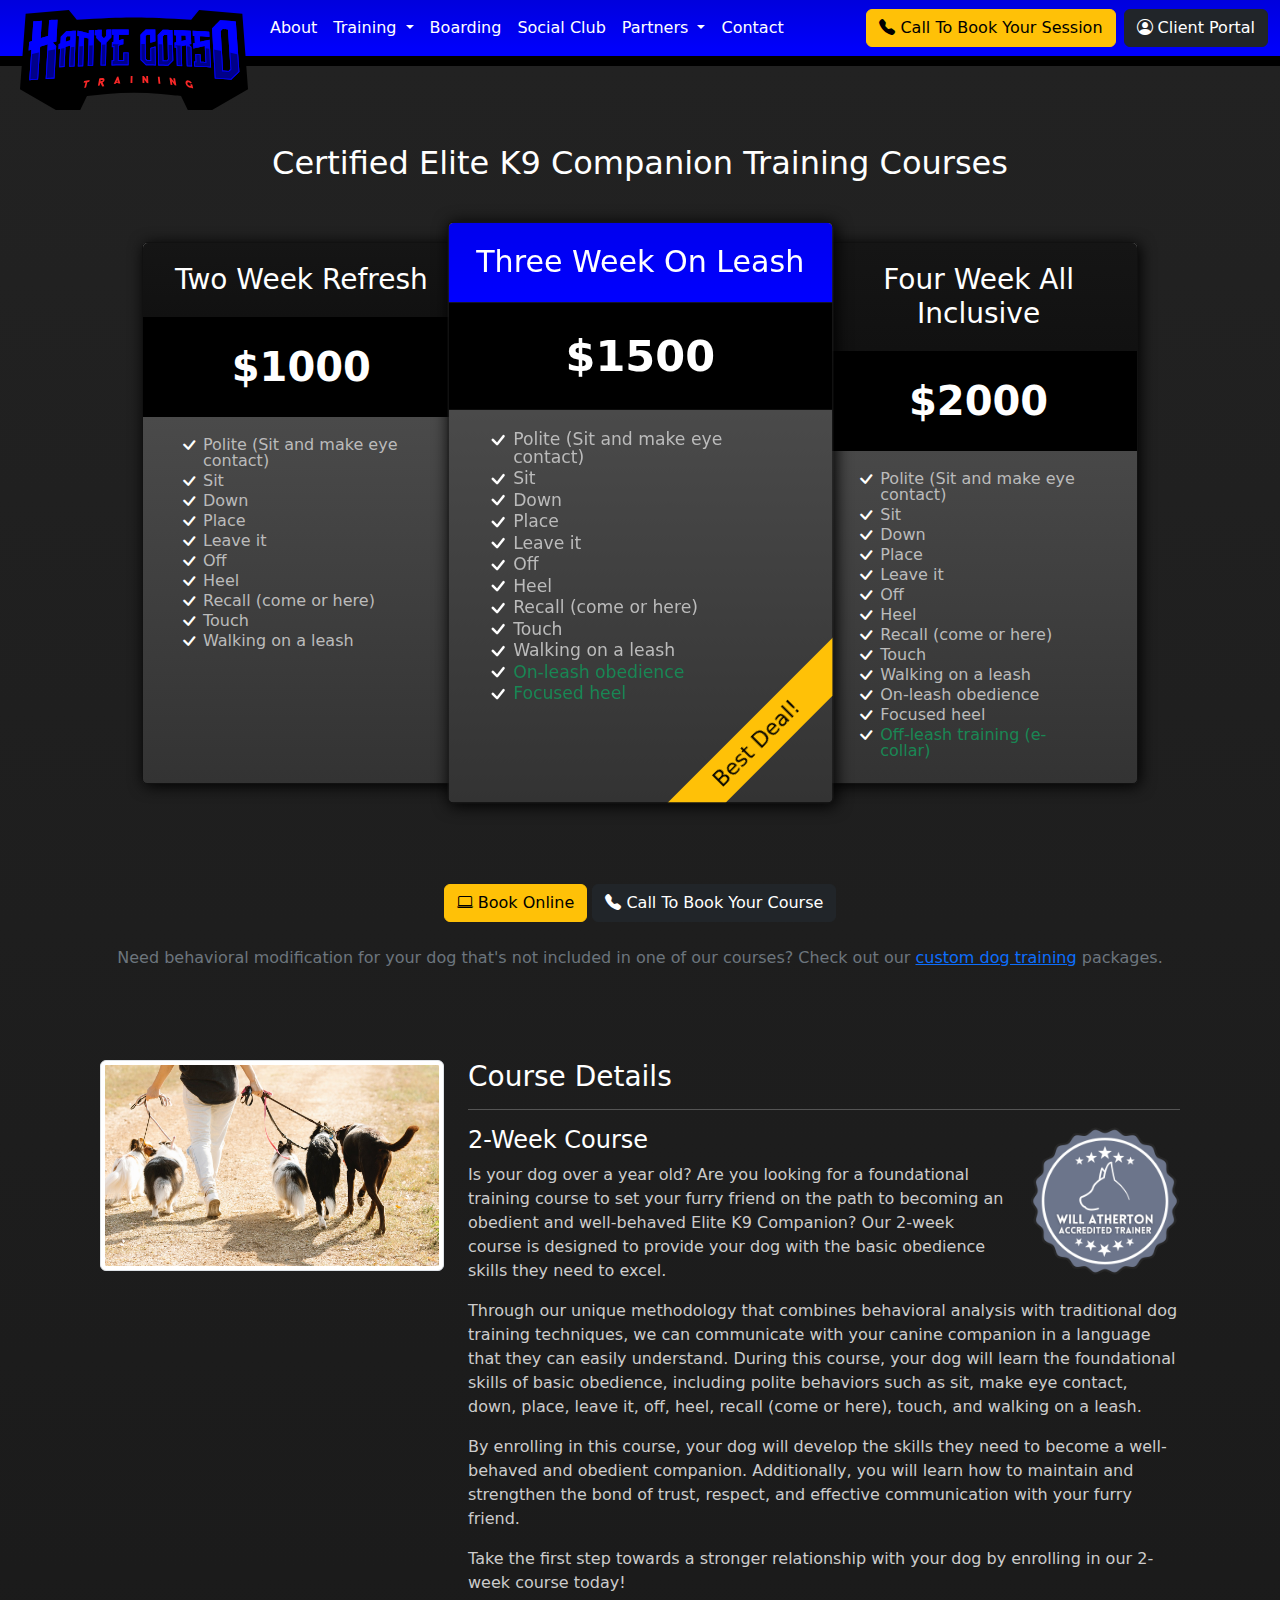
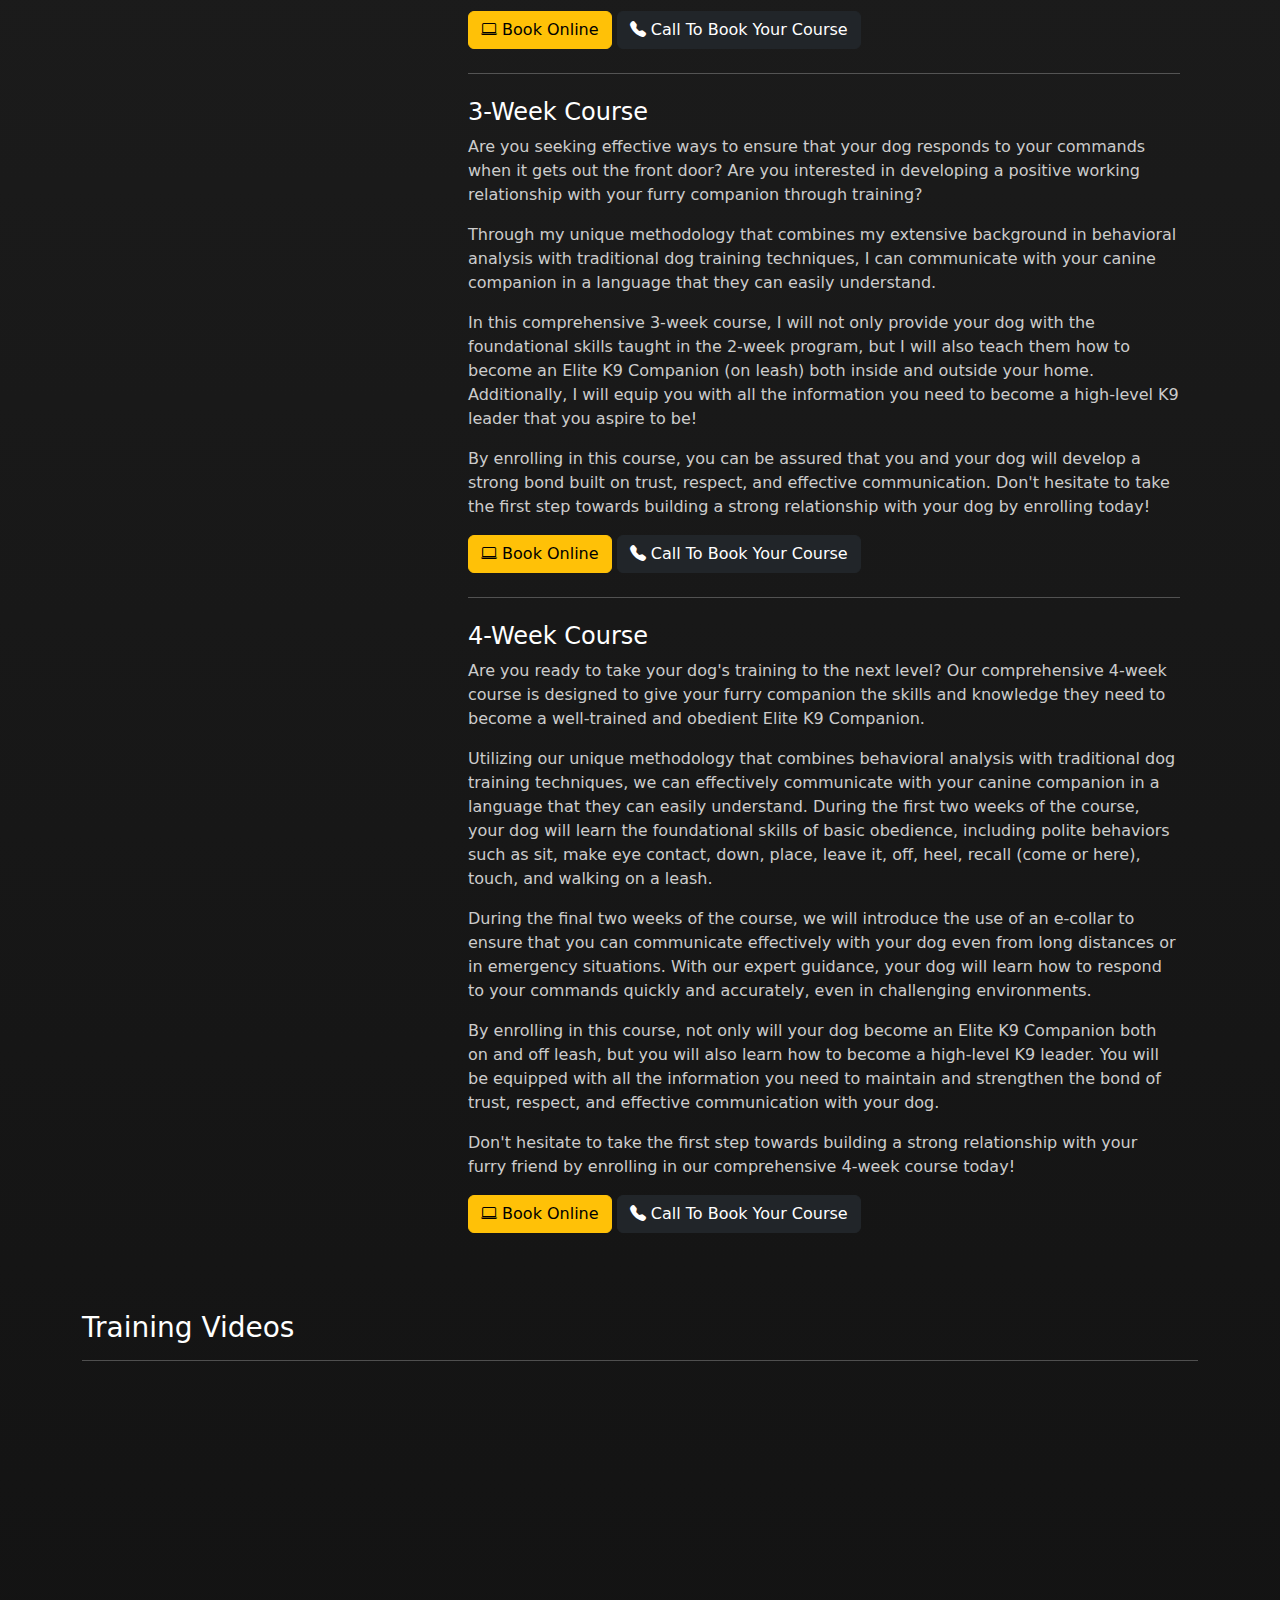
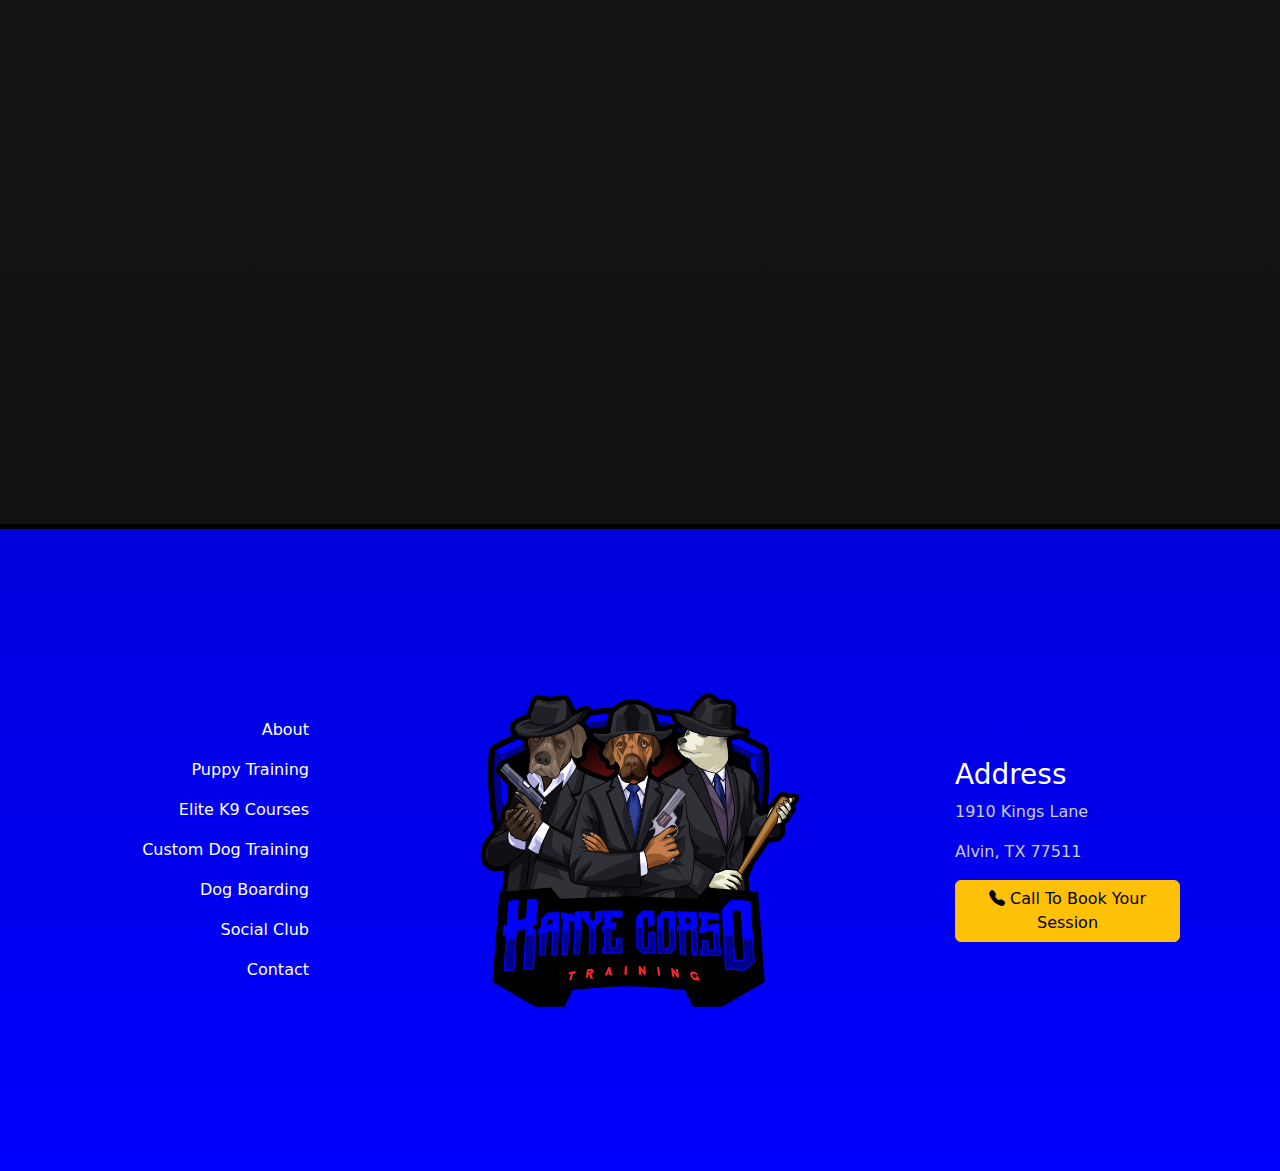
<file: courses.html>
<!DOCTYPE html>
<html lang="en">
  <head>
    <meta charset="utf-8" />
    <meta name="viewport" content="width=device-width, initial-scale=1" />
    <title>Kanye Corso Dog Training</title>
    <meta
      name="description"
      content="Choose from a standardized 2, 3, or 4-week Elite K-9 course that corrects specific behavioral modification issues you want addressed with your dog."
    />
    <meta property="og:image" content="./images/social.jpg" />
    <meta property="og:title" content="Kanye Corso Dog Training" />
    <meta
      property="og:description"
      content="After my training program, your dog will be well-behaved and listen to your commands."
    />
    <meta property="og:image:width" content="1280" />
    <meta property="og:image:height" content="960" />
    <link href="./css/bootstrap.min.css" rel="stylesheet" />
    <link href="./fonts/icons/bootstrap-icons.css" rel="stylesheet" />
    <link href="./css/styles.css" rel="stylesheet" />
    <link
      rel="icon"
      href="images/favicon.svg"
      sizes="any"
      type="image/svg+xml"
    />
  </head>
  <body>
    <!-- Google tag (gtag.js) -->
    <script
      async
      src="https://www.googletagmanager.com/gtag/js?id=G-5JY260MGEZ"
    ></script>
    <script>
      window.dataLayer = window.dataLayer || [];
      function gtag() {
        dataLayer.push(arguments);
      }
      gtag("js", new Date());

      gtag("config", "G-5JY260MGEZ");
    </script>
    <nav id="navbar" class="navbar navbar-expand-lg navbar-dark">
      <div class="container-fluid">
        <a id="navbar-logo" class="navbar-brand" href="./index.html"></a>
        <button
          class="navbar-toggler"
          type="button"
          data-bs-toggle="collapse"
          data-bs-target="#navbar-links"
          aria-controls="navbar-links"
          aria-expanded="false"
          aria-label="Toggle navigation"
        >
          <span class="navbar-toggler-icon"></span>
        </button>
        <div class="collapse navbar-collapse" id="navbar-links">
          <ul class="navbar-nav me-auto mb-2 mb-lg-0">
            <li class="nav-item">
              <a class="nav-link" href="./about.html">About</a>
            </li>
            <li class="nav-item dropdown">
              <a
                class="nav-link dropdown-toggle"
                href="#"
                role="button"
                data-bs-toggle="dropdown"
                aria-expanded="false"
              >
                Training
              </a>
              <ul class="dropdown-menu dropdown-menu-dark">
                <li>
                  <a class="dropdown-item" href="./puppy-training.html"
                    >Puppy Training</a
                  >
                </li>
                <li>
                  <a class="dropdown-item" href="./courses.html"
                    >Elite K9 Courses</a
                  >
                </li>
                <li>
                  <a class="dropdown-item" href="./training.html"
                    >Custom Training</a
                  >
                </li>
              </ul>
            </li>
            <li class="nav-item">
              <a class="nav-link" href="./boarding.html">Boarding</a>
            </li>
            <li class="nav-item">
              <a class="nav-link" href="./social-club.html">Social Club</a>
            </li>
            <li class="nav-item dropdown">
              <a
                class="nav-link dropdown-toggle"
                href="#"
                role="button"
                data-bs-toggle="dropdown"
                aria-expanded="false"
              >
                Partners
              </a>
              <ul class="dropdown-menu dropdown-menu-dark">
                <li>
                  <a class="dropdown-item" href="./dizzy-rescue.html"
                    >Dizzy Dog Rescue</a
                  >
                </li>
              </ul>
            </li>
            <li class="nav-item">
              <a class="nav-link" href="./contact.html">Contact</a>
            </li>
          </ul>
          <a class="btn btn-warning me-2" href="tel:6123861790"
            ><i class="bi-telephone-fill"></i> Call To Book Your Session</a
          >
          <a
            class="btn btn-dark"
            href="https://kanyecorsotraining.portal.gingrapp.com/#/public/login"
            target="_blank"
            ><i class="bi-person-circle"></i> Client Portal</a
          >
        </div>
      </div>
    </nav>
    <div class="content-dark text-bg-dark">
      <div class="container py-5">
        <div class="row">
          <div class="col-12">
            <h2 class="text-center">
              Certified Elite K9 Companion Training Courses
            </h2>
            <div class="pricing-table">
              <div class="pricing-column">
                <h3>Two Week Refresh</h3>
                <div class="price">$1000</div>
                <ul class="pricing-list">
                  <li>
                    <i class="bi-check"></i>Polite (Sit and make eye contact)
                  </li>
                  <li><i class="bi-check"></i>Sit</li>
                  <li><i class="bi-check"></i>Down</li>
                  <li><i class="bi-check"></i>Place</li>
                  <li><i class="bi-check"></i>Leave it</li>
                  <li><i class="bi-check"></i>Off</li>
                  <li><i class="bi-check"></i>Heel</li>
                  <li><i class="bi-check"></i>Recall (come or here)</li>
                  <li><i class="bi-check"></i>Touch</li>
                  <li><i class="bi-check"></i>Walking on a leash</li>
                </ul>
              </div>
              <div class="pricing-column featured">
                <h3>Three Week On Leash</h3>
                <div class="price">$1500</div>
                <ul class="pricing-list">
                  <li>
                    <i class="bi-check"></i>Polite (Sit and make eye contact)
                  </li>
                  <li><i class="bi-check"></i>Sit</li>
                  <li><i class="bi-check"></i>Down</li>
                  <li><i class="bi-check"></i>Place</li>
                  <li><i class="bi-check"></i>Leave it</li>
                  <li><i class="bi-check"></i>Off</li>
                  <li><i class="bi-check"></i>Heel</li>
                  <li><i class="bi-check"></i>Recall (come or here)</li>
                  <li><i class="bi-check"></i>Touch</li>
                  <li><i class="bi-check"></i>Walking on a leash</li>
                  <li class="text-success">
                    <i class="bi-check"></i>On-leash obedience
                  </li>
                  <li class="text-success">
                    <i class="bi-check"></i>Focused heel
                  </li>
                </ul>
                <div class="feature warning">Best Deal!</div>
              </div>
              <div class="pricing-column">
                <h3>Four Week All Inclusive</h3>
                <div class="price">$2000</div>
                <ul class="pricing-list">
                  <li>
                    <i class="bi-check"></i>Polite (Sit and make eye contact)
                  </li>
                  <li><i class="bi-check"></i>Sit</li>
                  <li><i class="bi-check"></i>Down</li>
                  <li><i class="bi-check"></i>Place</li>
                  <li><i class="bi-check"></i>Leave it</li>
                  <li><i class="bi-check"></i>Off</li>
                  <li><i class="bi-check"></i>Heel</li>
                  <li><i class="bi-check"></i>Recall (come or here)</li>
                  <li><i class="bi-check"></i>Touch</li>
                  <li><i class="bi-check"></i>Walking on a leash</li>
                  <li><i class="bi-check"></i>On-leash obedience</li>
                  <li><i class="bi-check"></i>Focused heel</li>
                  <li class="text-success">
                    <i class="bi-check"></i>Off-leash training (e-collar)
                  </li>
                </ul>
              </div>
            </div>
            <div class="pricing-cta">
              <a
                class="btn btn-warning"
                href="https://kanyecorsotraining.portal.gingrapp.com/#/public/login"
                target="_blank"
                ><i class="bi-laptop"></i> Book Online</a
              >
              <a class="btn btn-dark" href="tel:6123861790"
                ><i class="bi-telephone-fill"></i> Call To Book Your Course</a
              >

              <p class="text-muted mt-4">
                Need behavioral modification for your dog that's not included in
                one of our courses? Check out our
                <a href="./training.html">custom dog training</a> packages.
              </p>
            </div>
          </div>
        </div>
        <div class="row">
          <div class="col-12 feature-text">
            <div>
              <div class="row">
                <div class="col-md-4 mb-5">
                  <img
                    class="img-fluid img-thumbnail"
                    src="./images/dogs-leash.jpg"
                  />
                </div>
                <div class="col-md-8">
                  <h3>Course Details</h3>
                  <hr />
                  <img
                    src="./images/zack-lemire-will-atherton-accredited-trainer.png"
                    alt="Zack Lemire - Will Atherton Accredited Trainer"
                    id="seal"
                  />
                  <h4>2-Week Course</h4>
                  <p>
                    Is your dog over a year old? Are you looking for a
                    foundational training course to set your furry friend on the
                    path to becoming an obedient and well-behaved Elite K9
                    Companion? Our 2-week course is designed to provide your dog
                    with the basic obedience skills they need to excel.
                  </p>
                  <p>
                    Through our unique methodology that combines behavioral
                    analysis with traditional dog training techniques, we can
                    communicate with your canine companion in a language that
                    they can easily understand. During this course, your dog
                    will learn the foundational skills of basic obedience,
                    including polite behaviors such as sit, make eye contact,
                    down, place, leave it, off, heel, recall (come or here),
                    touch, and walking on a leash.
                  </p>
                  <p>
                    By enrolling in this course, your dog will develop the
                    skills they need to become a well-behaved and obedient
                    companion. Additionally, you will learn how to maintain and
                    strengthen the bond of trust, respect, and effective
                    communication with your furry friend.
                  </p>
                  <p>
                    Take the first step towards a stronger relationship with
                    your dog by enrolling in our 2-week course today!
                  </p>
                  <div class="mb-4">
                    <a
                      class="btn btn-warning"
                      href="https://kanyecorsotraining.portal.gingrapp.com/#/public/login"
                      target="_blank"
                      ><i class="bi-laptop"></i> Book Online</a
                    >
                    <a class="btn btn-dark" href="tel:6123861790"
                      ><i class="bi-telephone-fill"></i> Call To Book Your
                      Course</a
                    >
                  </div>
                  <hr class="mb-4" />
                  <h4>3-Week Course</h4>
                  <p>
                    Are you seeking effective ways to ensure that your dog
                    responds to your commands when it gets out the front door?
                    Are you interested in developing a positive working
                    relationship with your furry companion through training?
                  </p>
                  <p>
                    Through my unique methodology that combines my extensive
                    background in behavioral analysis with traditional dog
                    training techniques, I can communicate with your canine
                    companion in a language that they can easily understand.
                  </p>
                  <p>
                    In this comprehensive 3-week course, I will not only provide
                    your dog with the foundational skills taught in the 2-week
                    program, but I will also teach them how to become an Elite
                    K9 Companion (on leash) both inside and outside your home.
                    Additionally, I will equip you with all the information you
                    need to become a high-level K9 leader that you aspire to be!
                  </p>
                  <p>
                    By enrolling in this course, you can be assured that you and
                    your dog will develop a strong bond built on trust, respect,
                    and effective communication. Don't hesitate to take the
                    first step towards building a strong relationship with your
                    dog by enrolling today!
                  </p>
                  <div class="mb-4">
                    <a
                      class="btn btn-warning"
                      href="https://kanyecorsotraining.portal.gingrapp.com/#/public/login"
                      target="_blank"
                      ><i class="bi-laptop"></i> Book Online</a
                    >
                    <a class="btn btn-dark" href="tel:6123861790"
                      ><i class="bi-telephone-fill"></i> Call To Book Your
                      Course</a
                    >
                  </div>
                  <hr class="mb-4" />
                  <h4>4-Week Course</h4>
                  <p>
                    Are you ready to take your dog's training to the next level?
                    Our comprehensive 4-week course is designed to give your
                    furry companion the skills and knowledge they need to become
                    a well-trained and obedient Elite K9 Companion.
                  </p>
                  <p>
                    Utilizing our unique methodology that combines behavioral
                    analysis with traditional dog training techniques, we can
                    effectively communicate with your canine companion in a
                    language that they can easily understand. During the first
                    two weeks of the course, your dog will learn the
                    foundational skills of basic obedience, including polite
                    behaviors such as sit, make eye contact, down, place, leave
                    it, off, heel, recall (come or here), touch, and walking on
                    a leash.
                  </p>
                  <p>
                    During the final two weeks of the course, we will introduce
                    the use of an e-collar to ensure that you can communicate
                    effectively with your dog even from long distances or in
                    emergency situations. With our expert guidance, your dog
                    will learn how to respond to your commands quickly and
                    accurately, even in challenging environments.
                  </p>
                  <p>
                    By enrolling in this course, not only will your dog become
                    an Elite K9 Companion both on and off leash, but you will
                    also learn how to become a high-level K9 leader. You will be
                    equipped with all the information you need to maintain and
                    strengthen the bond of trust, respect, and effective
                    communication with your dog.
                  </p>
                  <p>
                    Don't hesitate to take the first step towards building a
                    strong relationship with your furry friend by enrolling in
                    our comprehensive 4-week course today!
                  </p>
                  <a
                    class="btn btn-warning"
                    href="https://kanyecorsotraining.portal.gingrapp.com/#/public/login"
                    target="_blank"
                    ><i class="bi-laptop"></i> Book Online</a
                  >
                  <a class="btn btn-dark" href="tel:6123861790"
                    ><i class="bi-telephone-fill"></i> Call To Book Your
                    Course</a
                  >
                </div>
              </div>
            </div>
          </div>
        </div>
        <div class="row mt-5">
          <div class="col">
            <h3>Training Videos</h3>
            <hr />
            <div class="row mt-4">
              <div class="col-lg-4 mb-4 mb-lg-1">
                <div class="video-container">
                  <iframe
                    class="object-fit-fill rounded"
                    src="https://www.youtube.com/embed/Mnn7yyuA7RI?modestbranding=1"
                    title="YouTube video player"
                    frameborder="0"
                    allow="accelerometer; clipboard-write; gyroscope;"
                    allowfullscreen
                  ></iframe>
                </div>
              </div>
              <div class="col-lg-4 mb-4 mb-lg-1">
                <div class="video-container">
                  <iframe
                    class="object-fit-fill rounded"
                    src="https://www.youtube.com/embed/Q95tJObcCBM?modestbranding=1"
                    title="YouTube video player"
                    frameborder="0"
                    allow="accelerometer; clipboard-write; gyroscope;"
                    allowfullscreen
                  ></iframe>
                </div>
              </div>
              <div class="col-lg-4 mb-4 mb-lg-1">
                <div class="video-container">
                  <iframe
                    class="object-fit-fill rounded"
                    src="https://www.youtube.com/embed/G9eh5uQydTM?modestbranding=1"
                    title="YouTube video player"
                    frameborder="0"
                    allow="accelerometer; clipboard-write; gyroscope;"
                    allowfullscreen
                  ></iframe>
                </div>
              </div>
            </div>
            <div class="row mt-4">
              <div class="col-lg-4 mb-4 mb-lg-1">
                <div class="video-container">
                  <iframe
                    class="object-fit-fill rounded"
                    src="https://www.youtube.com/embed/DKQUIasL8TE?modestbranding=1"
                    title="YouTube video player"
                    frameborder="0"
                    allow="accelerometer; clipboard-write; gyroscope;"
                    allowfullscreen
                  ></iframe>
                </div>
              </div>
              <div class="col-lg-4 mb-4 mb-lg-1">
                <div class="video-container">
                  <iframe
                    class="object-fit-fill rounded"
                    src="https://www.youtube.com/embed/jS3h1JqWm6M?modestbranding=1"
                    title="YouTube video player"
                    frameborder="0"
                    allow="accelerometer; clipboard-write; gyroscope;"
                    allowfullscreen
                  ></iframe>
                </div>
              </div>
              <div class="col-lg-4 mb-4 mb-lg-1">
                <div class="video-container">
                  <iframe
                    class="object-fit-fill rounded"
                    src="https://www.youtube.com/embed/1SKcuvZTyUo?modestbranding=1"
                    title="YouTube video player"
                    frameborder="0"
                    allow="accelerometer; clipboard-write; gyroscope;"
                    allowfullscreen
                  ></iframe>
                </div>
              </div>
            </div>
            <div class="row mt-4">
              <div class="col-lg-4 mb-4 mb-lg-1">
                <div class="video-container">
                  <iframe
                    class="object-fit-fill rounded"
                    src="https://www.youtube.com/embed/RXRhTB1pRDs?modestbranding=1"
                    title="YouTube video player"
                    frameborder="0"
                    allow="accelerometer; clipboard-write; gyroscope;"
                    allowfullscreen
                  ></iframe>
                </div>
              </div>
              <div class="col-lg-4 mb-4 mb-lg-1">
                <div class="video-container">
                  <iframe
                    class="object-fit-fill rounded"
                    src="https://www.youtube.com/embed/D9FIW6p40us?modestbranding=1"
                    title="YouTube video player"
                    frameborder="0"
                    allow="accelerometer; clipboard-write; gyroscope;"
                    allowfullscreen
                  ></iframe>
                </div>
              </div>
              <div class="col-lg-4 mb-4 mb-lg-1">
                <div class="video-container">
                  <iframe
                    class="object-fit-fill rounded"
                    src="https://www.youtube.com/embed/h0cTfCL67r8?modestbranding=1"
                    title="YouTube video player"
                    frameborder="0"
                    allow="accelerometer; clipboard-write; gyroscope;"
                    allowfullscreen
                  ></iframe>
                </div>
              </div>
            </div>
          </div>
        </div>
      </div>
    </div>
    <div class="footer text-bg-dark">
      <div class="container py-5">
        <div class="row">
          <div
            class="col-lg-3 feature-text d-lg-flex justify-content-center justify-content-xl-end"
          >
            <nav id="footer-nav" class="nav flex-column">
              <a class="nav-link text-center text-lg-end" href="./about.html"
                >About</a
              >
              <a
                class="nav-link text-center text-lg-end"
                href="./puppy-training.html"
                >Puppy Training</a
              >
              <a class="nav-link text-center text-lg-end" href="./courses.html"
                >Elite K9 Courses</a
              >
              <a class="nav-link text-center text-lg-end" href="./training.html"
                >Custom Dog Training</a
              >
              <a class="nav-link text-center text-lg-end" href="./boarding.html"
                >Dog Boarding</a
              >
              <a
                class="nav-link text-center text-lg-end"
                href="./social-club.html"
                >Social Club</a
              >
              <a class="nav-link text-center text-lg-end" href="./contact.html"
                >Contact</a
              >
            </nav>
          </div>
          <div class="col">
            <img src="./images/kanye-corso-training-logo.svg" />
          </div>
          <div
            class="col-lg-3 feature-text text-center text-lg-start justify-content-center justify-content-xl-start"
          >
            <div>
              <h3>Address</h3>
              <p>1910 Kings Lane</p>
              <p>Alvin, TX 77511</p>
              <a class="btn btn-warning" href="tel:6123861790"
                ><i class="bi-telephone-fill"></i> Call To Book Your Session</a
              >
            </div>
          </div>
        </div>
      </div>
    </div>
    <script src="./js/bootstrap.bundle.min.js"></script>
  </body>
</html>
</file>
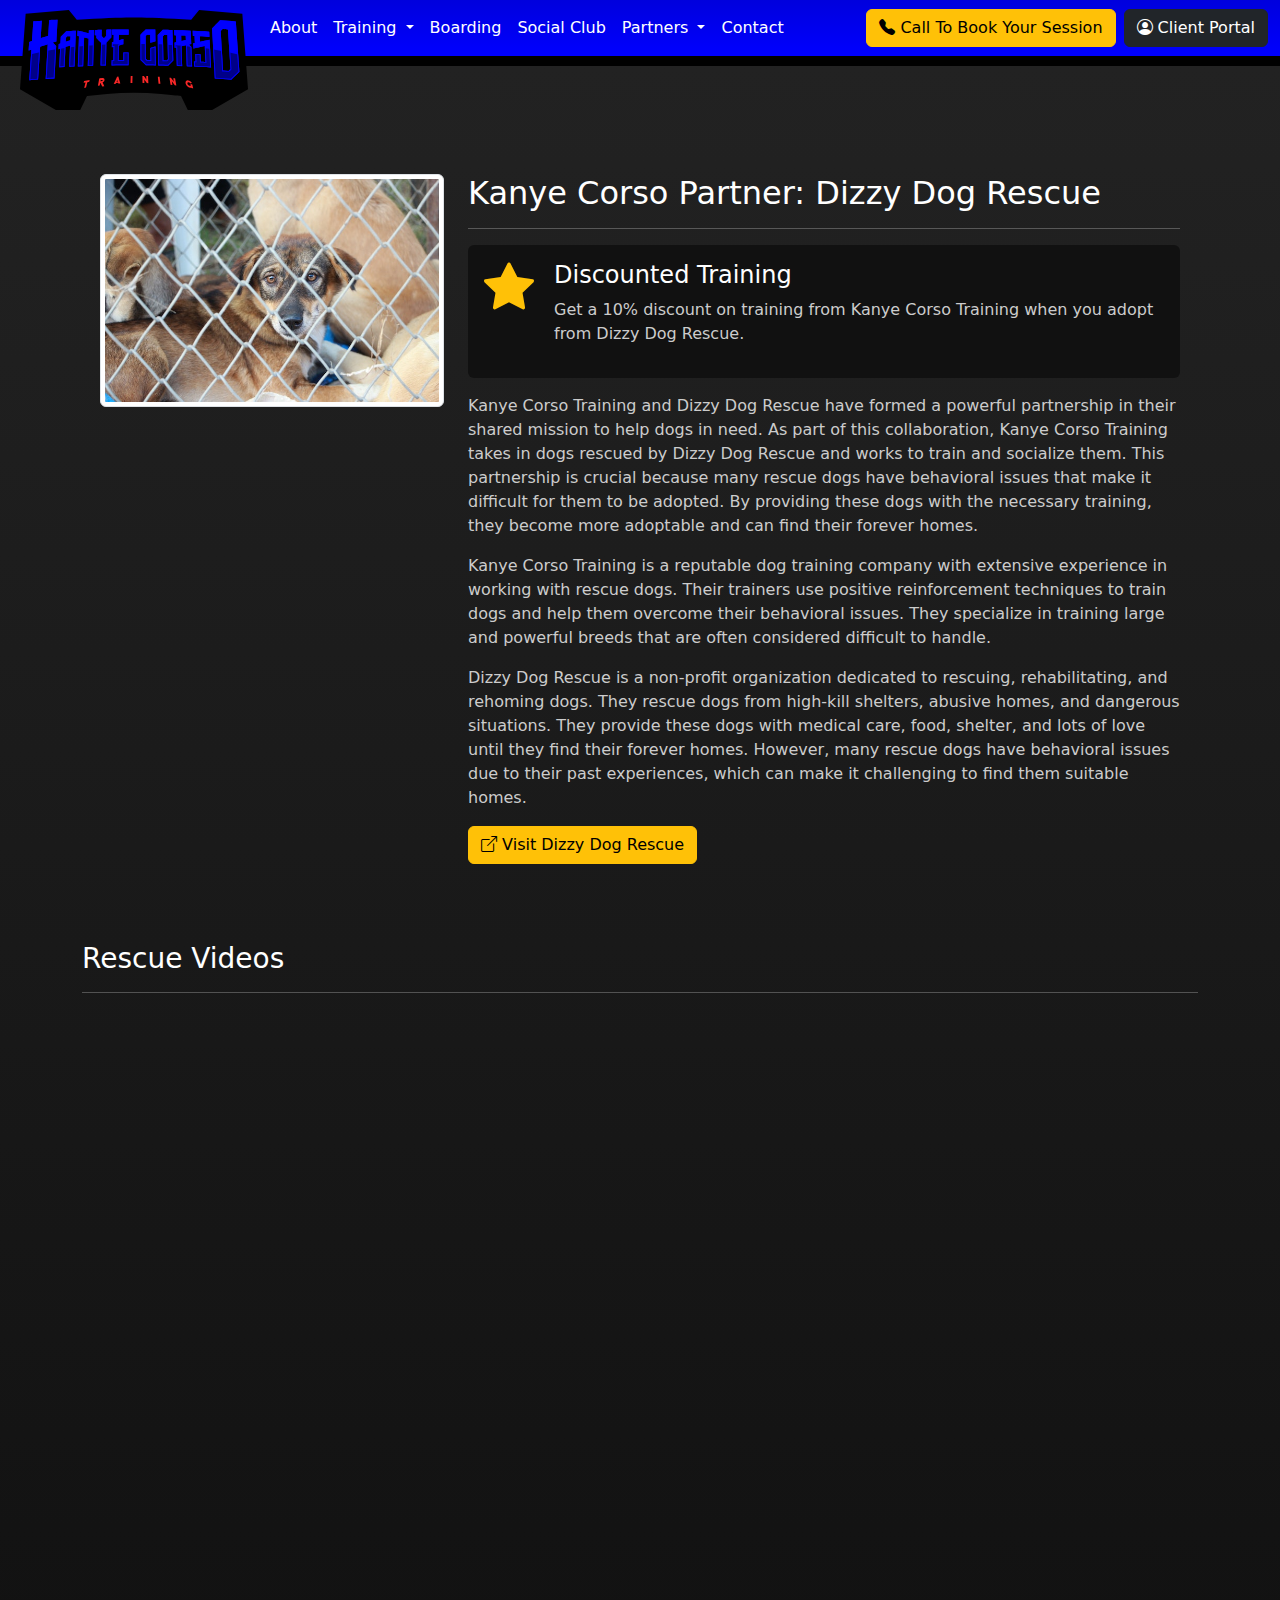
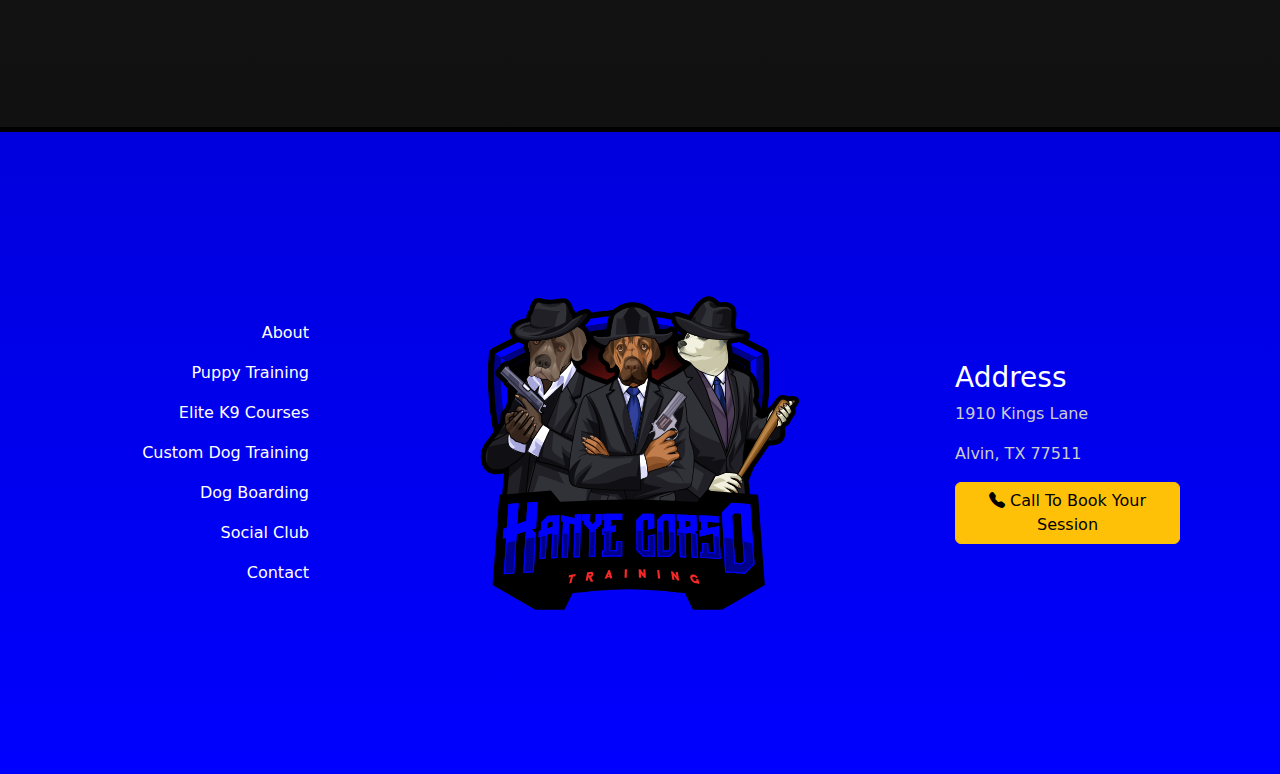
<file: dizzy-rescue.html>
<!DOCTYPE html>
<html lang="en">
  <head>
    <meta charset="utf-8" />
    <meta name="viewport" content="width=device-width, initial-scale=1" />
    <title>Kanye Corso Partner: Dizzy Dog Rescue</title>
    <meta
      name="description"
      content="Choose from a standardized 2, 3, or 4-week Elite K-9 course that corrects specific behavioral modification issues you want addressed with your dog."
    />
    <meta property="og:image" content="./images/social.jpg" />
    <meta property="og:title" content="Kanye Corso Dog Training" />
    <meta
      property="og:description"
      content="After my training program, your dog will be well-behaved and listen to your commands."
    />
    <meta property="og:image:width" content="1280" />
    <meta property="og:image:height" content="960" />
    <link href="./css/bootstrap.min.css" rel="stylesheet" />
    <link href="./fonts/icons/bootstrap-icons.css" rel="stylesheet" />
    <link href="./css/styles.css" rel="stylesheet" />
    <link
      rel="icon"
      href="images/favicon.svg"
      sizes="any"
      type="image/svg+xml"
    />
  </head>
  <body>
    <!-- Google tag (gtag.js) -->
    <script
      async
      src="https://www.googletagmanager.com/gtag/js?id=G-5JY260MGEZ"
    ></script>
    <script>
      window.dataLayer = window.dataLayer || [];
      function gtag() {
        dataLayer.push(arguments);
      }
      gtag("js", new Date());

      gtag("config", "G-5JY260MGEZ");
    </script>
    <nav id="navbar" class="navbar navbar-expand-lg navbar-dark">
      <div class="container-fluid">
        <a id="navbar-logo" class="navbar-brand" href="./index.html"></a>
        <button
          class="navbar-toggler"
          type="button"
          data-bs-toggle="collapse"
          data-bs-target="#navbar-links"
          aria-controls="navbar-links"
          aria-expanded="false"
          aria-label="Toggle navigation"
        >
          <span class="navbar-toggler-icon"></span>
        </button>
        <div class="collapse navbar-collapse" id="navbar-links">
          <ul class="navbar-nav me-auto mb-2 mb-lg-0">
            <li class="nav-item">
              <a class="nav-link" href="./about.html">About</a>
            </li>
            <li class="nav-item dropdown">
              <a
                class="nav-link dropdown-toggle"
                href="#"
                role="button"
                data-bs-toggle="dropdown"
                aria-expanded="false"
              >
                Training
              </a>
              <ul class="dropdown-menu dropdown-menu-dark">
                <li>
                  <a class="dropdown-item" href="./puppy-training.html"
                    >Puppy Training</a
                  >
                </li>
                <li>
                  <a class="dropdown-item" href="./courses.html"
                    >Elite K9 Courses</a
                  >
                </li>
                <li>
                  <a class="dropdown-item" href="./training.html"
                    >Custom Training</a
                  >
                </li>
              </ul>
            </li>
            <li class="nav-item">
              <a class="nav-link" href="./boarding.html">Boarding</a>
            </li>
            <li class="nav-item">
              <a class="nav-link" href="./social-club.html">Social Club</a>
            </li>
            <li class="nav-item dropdown">
              <a
                class="nav-link dropdown-toggle"
                href="#"
                role="button"
                data-bs-toggle="dropdown"
                aria-expanded="false"
              >
                Partners
              </a>
              <ul class="dropdown-menu dropdown-menu-dark">
                <li>
                  <a class="dropdown-item" href="./dizzy-rescue.html"
                    >Dizzy Dog Rescue</a
                  >
                </li>
              </ul>
            </li>
            <li class="nav-item">
              <a class="nav-link" href="./contact.html">Contact</a>
            </li>
          </ul>
          <a class="btn btn-warning me-2" href="tel:6123861790"
            ><i class="bi-telephone-fill"></i> Call To Book Your Session</a
          >
          <a
            class="btn btn-dark"
            href="https://kanyecorsotraining.portal.gingrapp.com/#/public/login"
            target="_blank"
            ><i class="bi-person-circle"></i> Client Portal</a
          >
        </div>
      </div>
    </nav>
    <div class="content-dark text-bg-dark">
      <div class="container py-5">
        <div class="row">
          <div class="col-12 feature-text">
            <div>
              <div class="row">
                <div class="col-md-4 mb-4">
                  <img
                    class="img-fluid img-thumbnail"
                    src="./images/kanye-corso-dizzy-dog-rescue.jpg"
                  />
                </div>
                <div class="col-md-8">
                  <h2>Kanye Corso Partner: Dizzy Dog Rescue</h2>
                  <hr />
                  <div class="alert alert-dark discount-banner" role="alert">
                    <i class="bi-star-fill"></i>
                    <div>
                      <h4 class="alert-heading">Discounted Training</h4>
                      <p>
                        Get a 10% discount on training from Kanye Corso Training
                        when you adopt from Dizzy Dog Rescue.
                      </p>
                    </div>
                  </div>
                  <p>
                    Kanye Corso Training and Dizzy Dog Rescue have formed a
                    powerful partnership in their shared mission to help dogs in
                    need. As part of this collaboration, Kanye Corso Training
                    takes in dogs rescued by Dizzy Dog Rescue and works to train
                    and socialize them. This partnership is crucial because many
                    rescue dogs have behavioral issues that make it difficult
                    for them to be adopted. By providing these dogs with the
                    necessary training, they become more adoptable and can find
                    their forever homes.
                  </p>
                  <p>
                    Kanye Corso Training is a reputable dog training company
                    with extensive experience in working with rescue dogs. Their
                    trainers use positive reinforcement techniques to train dogs
                    and help them overcome their behavioral issues. They
                    specialize in training large and powerful breeds that are
                    often considered difficult to handle.
                  </p>
                  <p>
                    Dizzy Dog Rescue is a non-profit organization dedicated to
                    rescuing, rehabilitating, and rehoming dogs. They rescue
                    dogs from high-kill shelters, abusive homes, and dangerous
                    situations. They provide these dogs with medical care, food,
                    shelter, and lots of love until they find their forever
                    homes. However, many rescue dogs have behavioral issues due
                    to their past experiences, which can make it challenging to
                    find them suitable homes.
                  </p>
                  <a
                    class="btn btn-warning"
                    href="https://www.dizzydoganimalrescue.org/"
                    rel="noreferrer"
                    target="_blank"
                    ><i class="bi bi-box-arrow-up-right"></i> Visit Dizzy Dog
                    Rescue</a
                  >
                </div>
              </div>
            </div>
          </div>
        </div>
        <div class="row mt-5">
          <div class="col">
            <h3>Rescue Videos</h3>
            <hr />
            <div class="row mt-4">
              <div class="col-lg-12 mb-4 mb-lg-1">
                <div class="video-container">
                  <iframe
                    class="object-fit-fill rounded"
                    src="https://www.youtube.com/embed/kRq8MN4qKws?modestbranding=1"
                    title="YouTube video player"
                    frameborder="0"
                    allow="accelerometer; clipboard-write; gyroscope;"
                    allowfullscreen
                  ></iframe>
                </div>
              </div>
            </div>
          </div>
        </div>
      </div>
    </div>
    <div class="footer text-bg-dark">
      <div class="container py-5">
        <div class="row">
          <div
            class="col-lg-3 feature-text d-lg-flex justify-content-center justify-content-xl-end"
          >
            <nav id="footer-nav" class="nav flex-column">
              <a class="nav-link text-center text-lg-end" href="./about.html"
                >About</a
              >
              <a
                class="nav-link text-center text-lg-end"
                href="./puppy-training.html"
                >Puppy Training</a
              >
              <a class="nav-link text-center text-lg-end" href="./courses.html"
                >Elite K9 Courses</a
              >
              <a class="nav-link text-center text-lg-end" href="./training.html"
                >Custom Dog Training</a
              >
              <a class="nav-link text-center text-lg-end" href="./boarding.html"
                >Dog Boarding</a
              >
              <a
                class="nav-link text-center text-lg-end"
                href="./social-club.html"
                >Social Club</a
              >
              <a class="nav-link text-center text-lg-end" href="./contact.html"
                >Contact</a
              >
            </nav>
          </div>
          <div class="col">
            <img src="./images/kanye-corso-training-logo.svg" />
          </div>
          <div
            class="col-lg-3 feature-text text-center text-lg-start justify-content-center justify-content-xl-start"
          >
            <div>
              <h3>Address</h3>
              <p>1910 Kings Lane</p>
              <p>Alvin, TX 77511</p>
              <a class="btn btn-warning" href="tel:6123861790"
                ><i class="bi-telephone-fill"></i> Call To Book Your Session</a
              >
            </div>
          </div>
        </div>
      </div>
    </div>
    <script src="./js/bootstrap.bundle.min.js"></script>
  </body>
</html>
</file>
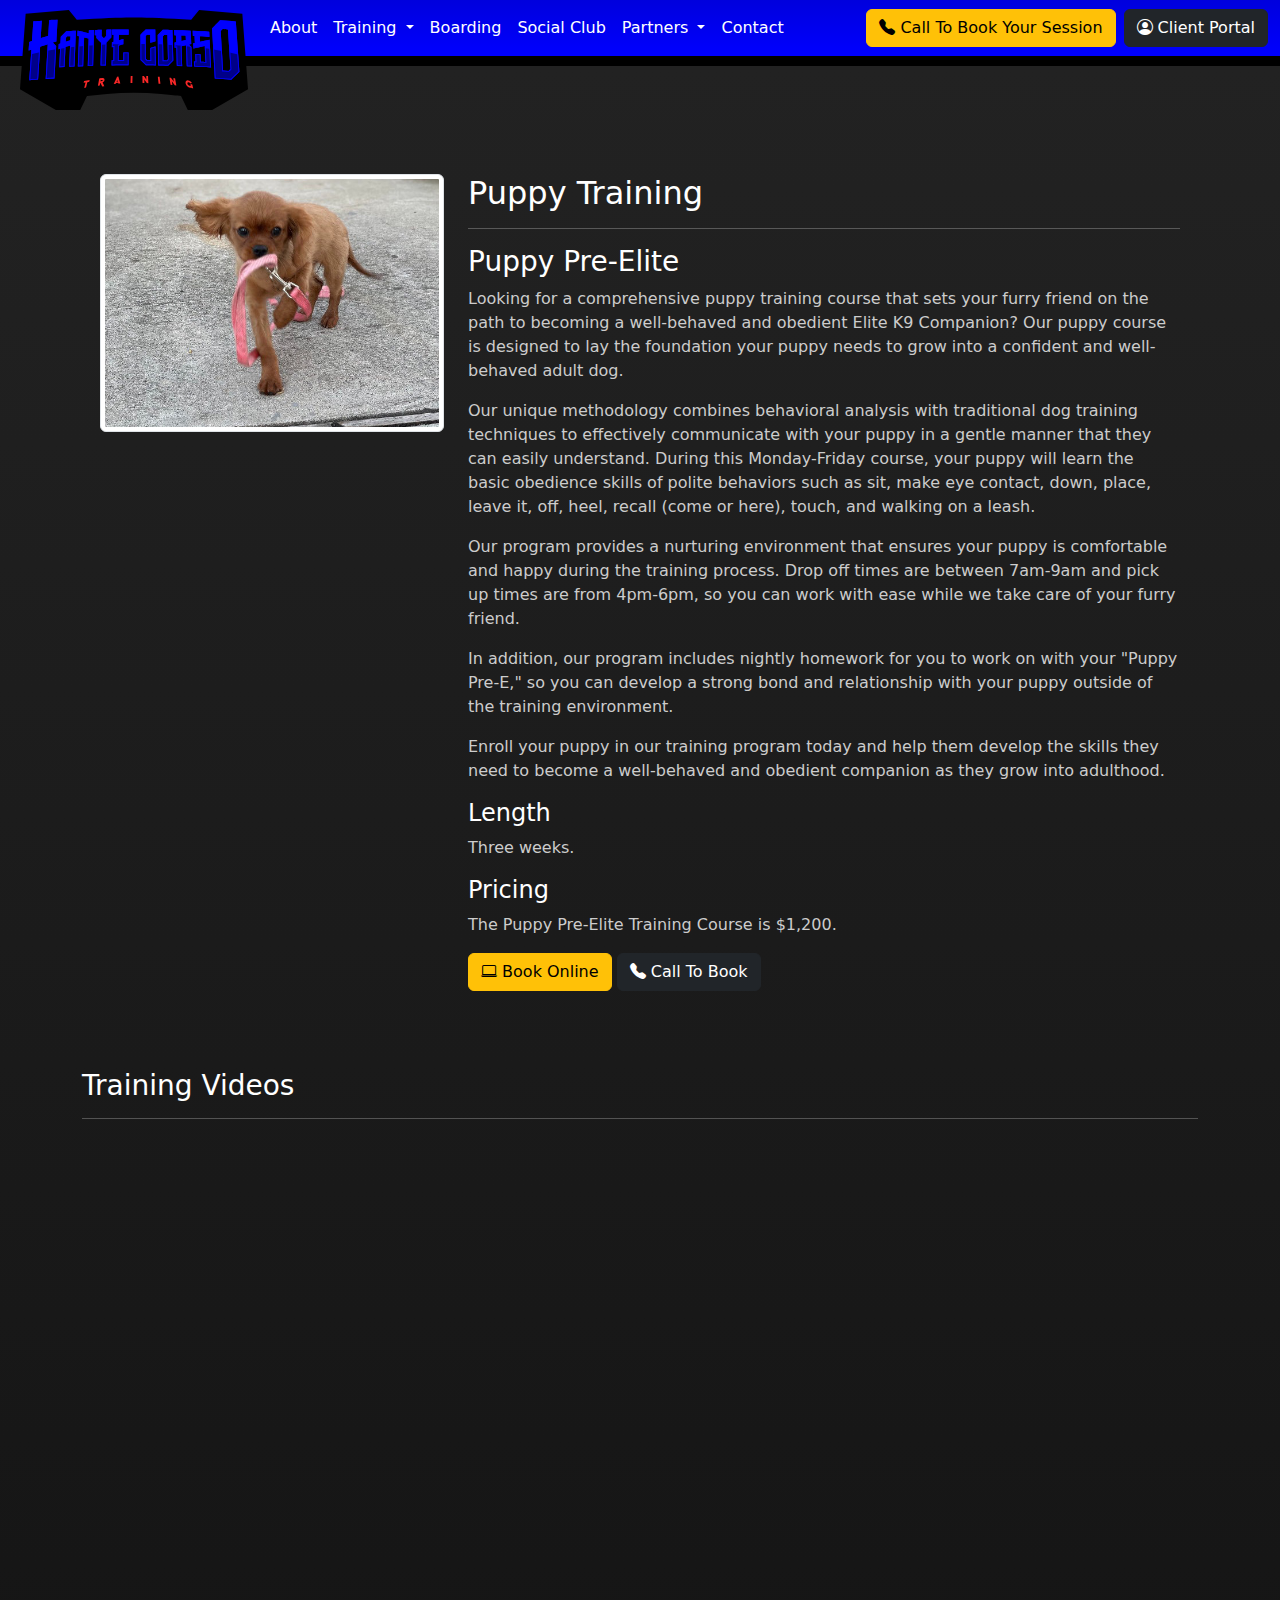
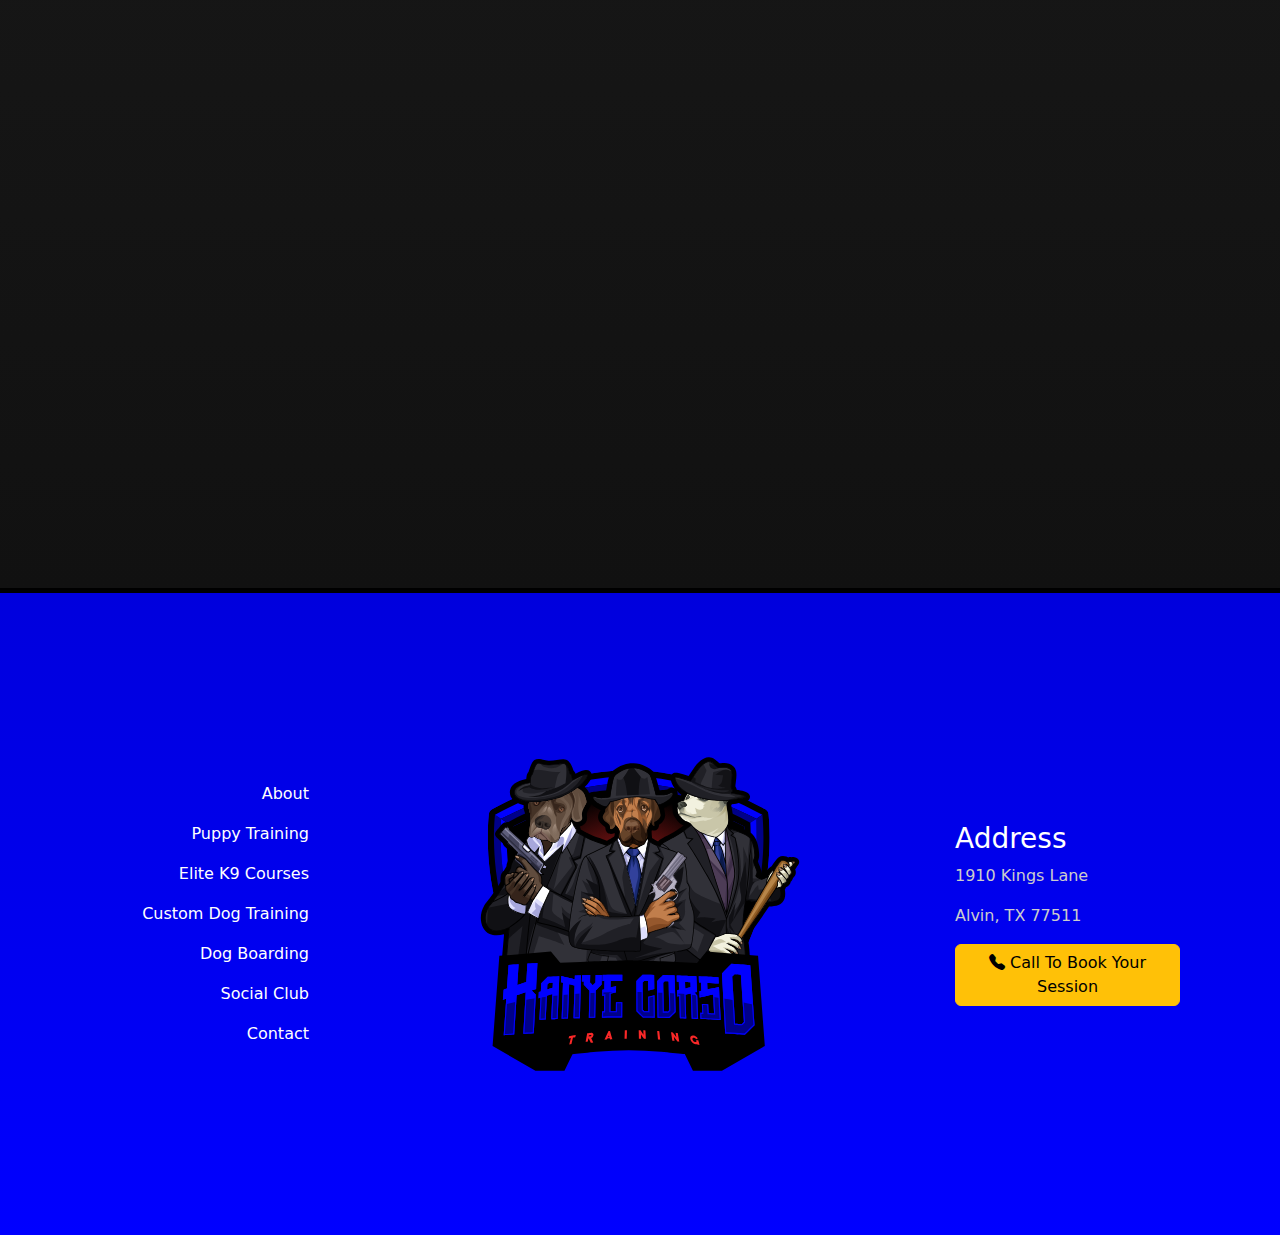
<file: puppy-training.html>
<!DOCTYPE html>
<html lang="en">
  <head>
    <meta charset="utf-8" />
    <meta name="viewport" content="width=device-width, initial-scale=1" />
    <title>Kanye Corso Puppy Training</title>
    <meta
      name="description"
      content="Choose from a standardized 2, 3, or 4-week Elite K-9 course that corrects specific behavioral modification issues you want addressed with your dog."
    />
    <meta property="og:image" content="./images/social.jpg" />
    <meta property="og:title" content="Kanye Corso Dog Training" />
    <meta
      property="og:description"
      content="After my training program, your dog will be well-behaved and listen to your commands."
    />
    <meta property="og:image:width" content="1280" />
    <meta property="og:image:height" content="960" />
    <link href="./css/bootstrap.min.css" rel="stylesheet" />
    <link href="./fonts/icons/bootstrap-icons.css" rel="stylesheet" />
    <link href="./css/styles.css" rel="stylesheet" />
    <link
      rel="icon"
      href="images/favicon.svg"
      sizes="any"
      type="image/svg+xml"
    />
  </head>
  <body>
    <!-- Google tag (gtag.js) -->
    <script
      async
      src="https://www.googletagmanager.com/gtag/js?id=G-5JY260MGEZ"
    ></script>
    <script>
      window.dataLayer = window.dataLayer || [];
      function gtag() {
        dataLayer.push(arguments);
      }
      gtag("js", new Date());

      gtag("config", "G-5JY260MGEZ");
    </script>
    <nav id="navbar" class="navbar navbar-expand-lg navbar-dark">
      <div class="container-fluid">
        <a id="navbar-logo" class="navbar-brand" href="./index.html"></a>
        <button
          class="navbar-toggler"
          type="button"
          data-bs-toggle="collapse"
          data-bs-target="#navbar-links"
          aria-controls="navbar-links"
          aria-expanded="false"
          aria-label="Toggle navigation"
        >
          <span class="navbar-toggler-icon"></span>
        </button>
        <div class="collapse navbar-collapse" id="navbar-links">
          <ul class="navbar-nav me-auto mb-2 mb-lg-0">
            <li class="nav-item">
              <a class="nav-link" href="./about.html">About</a>
            </li>
            <li class="nav-item dropdown">
              <a
                class="nav-link dropdown-toggle"
                href="#"
                role="button"
                data-bs-toggle="dropdown"
                aria-expanded="false"
              >
                Training
              </a>
              <ul class="dropdown-menu dropdown-menu-dark">
                <li>
                  <a class="dropdown-item" href="./puppy-training.html"
                    >Puppy Training</a
                  >
                </li>
                <li>
                  <a class="dropdown-item" href="./courses.html"
                    >Elite K9 Courses</a
                  >
                </li>
                <li>
                  <a class="dropdown-item" href="./training.html"
                    >Custom Training</a
                  >
                </li>
              </ul>
            </li>
            <li class="nav-item">
              <a class="nav-link" href="./boarding.html">Boarding</a>
            </li>
            <li class="nav-item">
              <a class="nav-link" href="./social-club.html">Social Club</a>
            </li>
            <li class="nav-item dropdown">
              <a
                class="nav-link dropdown-toggle"
                href="#"
                role="button"
                data-bs-toggle="dropdown"
                aria-expanded="false"
              >
                Partners
              </a>
              <ul class="dropdown-menu dropdown-menu-dark">
                <li>
                  <a class="dropdown-item" href="./dizzy-rescue.html"
                    >Dizzy Dog Rescue</a
                  >
                </li>
              </ul>
            </li>
            <li class="nav-item">
              <a class="nav-link" href="./contact.html">Contact</a>
            </li>
          </ul>
          <a class="btn btn-warning me-2" href="tel:6123861790"
            ><i class="bi-telephone-fill"></i> Call To Book Your Session</a
          >
          <a
            class="btn btn-dark"
            href="https://kanyecorsotraining.portal.gingrapp.com/#/public/login"
            target="_blank"
            ><i class="bi-person-circle"></i> Client Portal</a
          >
        </div>
      </div>
    </nav>
    <div class="content-dark text-bg-dark">
      <div class="container py-5">
        <div class="row">
          <div class="col-12 feature-text">
            <div>
              <div class="row">
                <div class="col-md-4 mb-4">
                  <img
                    class="img-fluid img-thumbnail"
                    src="./images/puppy.jpg"
                  />
                </div>
                <div class="col-md-8">
                  <h2>Puppy Training</h2>
                  <hr />
                  <h3>Puppy Pre-Elite</h3>
                  <p>
                    Looking for a comprehensive puppy training course that sets
                    your furry friend on the path to becoming a well-behaved and
                    obedient Elite K9 Companion? Our puppy course is designed to
                    lay the foundation your puppy needs to grow into a confident
                    and well-behaved adult dog.
                  </p>
                  <p>
                    Our unique methodology combines behavioral analysis with
                    traditional dog training techniques to effectively
                    communicate with your puppy in a gentle manner that they can
                    easily understand. During this Monday-Friday course, your
                    puppy will learn the basic obedience skills of polite
                    behaviors such as sit, make eye contact, down, place, leave
                    it, off, heel, recall (come or here), touch, and walking on
                    a leash.
                  </p>
                  <p>
                    Our program provides a nurturing environment that ensures
                    your puppy is comfortable and happy during the training
                    process. Drop off times are between 7am-9am and pick up
                    times are from 4pm-6pm, so you can work with ease while we
                    take care of your furry friend.
                  </p>
                  <p>
                    In addition, our program includes nightly homework for you
                    to work on with your "Puppy Pre-E," so you can develop a
                    strong bond and relationship with your puppy outside of the
                    training environment.
                  </p>
                  <p>
                    Enroll your puppy in our training program today and help
                    them develop the skills they need to become a well-behaved
                    and obedient companion as they grow into adulthood.
                  </p>
                  <h4>Length</h4>
                  <p>Three weeks.</p>
                  <h4>Pricing</h4>
                  <p>The Puppy Pre-Elite Training Course is $1,200.</p>
                  <a
                    class="btn btn-warning"
                    href="https://kanyecorsotraining.portal.gingrapp.com/#/public/login"
                    target="_blank"
                    ><i class="bi-laptop"></i> Book Online</a
                  >
                  <a class="btn btn-dark" href="tel:6123861790"
                    ><i class="bi-telephone-fill"></i> Call To Book</a
                  >
                </div>
              </div>
            </div>
          </div>
        </div>
        <div class="row mt-5">
          <div class="col">
            <h3>Training Videos</h3>
            <hr />
            <div class="row mt-4">
              <div class="col-lg-12 mb-4 mb-lg-1">
                <div class="video-container">
                  <iframe
                    class="object-fit-fill rounded"
                    src="https://www.youtube.com/embed/fYXWSOw-dv0?modestbranding=1"
                    title="YouTube video player"
                    frameborder="0"
                    allow="accelerometer; clipboard-write; gyroscope;"
                    allowfullscreen
                  ></iframe>
                </div>
              </div>
            </div>
            <div class="row mt-4">
              <div class="col-lg-6 mb-4 mb-lg-1">
                <div class="video-container">
                  <iframe
                    class="object-fit-fill rounded"
                    src="https://www.youtube.com/embed/SqGYD4d3SCM?modestbranding=1"
                    title="YouTube video player"
                    frameborder="0"
                    allow="accelerometer; clipboard-write; gyroscope;"
                    allowfullscreen
                  ></iframe>
                </div>
              </div>
              <div class="col-lg-6 mb-4 mb-lg-1">
                <div class="video-container">
                  <iframe
                    class="object-fit-fill rounded"
                    src="https://www.youtube.com/embed/Mnn7yyuA7RI?modestbranding=1"
                    title="YouTube video player"
                    frameborder="0"
                    allow="accelerometer; clipboard-write; gyroscope;"
                    allowfullscreen
                  ></iframe>
                </div>
              </div>
            </div>
          </div>
        </div>
      </div>
    </div>
    <div class="footer text-bg-dark">
      <div class="container py-5">
        <div class="row">
          <div
            class="col-lg-3 feature-text d-lg-flex justify-content-center justify-content-xl-end"
          >
            <nav id="footer-nav" class="nav flex-column">
              <a class="nav-link text-center text-lg-end" href="./about.html"
                >About</a
              >
              <a
                class="nav-link text-center text-lg-end"
                href="./puppy-training.html"
                >Puppy Training</a
              >
              <a class="nav-link text-center text-lg-end" href="./courses.html"
                >Elite K9 Courses</a
              >
              <a class="nav-link text-center text-lg-end" href="./training.html"
                >Custom Dog Training</a
              >
              <a class="nav-link text-center text-lg-end" href="./boarding.html"
                >Dog Boarding</a
              >
              <a
                class="nav-link text-center text-lg-end"
                href="./social-club.html"
                >Social Club</a
              >
              <a class="nav-link text-center text-lg-end" href="./contact.html"
                >Contact</a
              >
            </nav>
          </div>
          <div class="col">
            <img src="./images/kanye-corso-training-logo.svg" />
          </div>
          <div
            class="col-lg-3 feature-text text-center text-lg-start justify-content-center justify-content-xl-start"
          >
            <div>
              <h3>Address</h3>
              <p>1910 Kings Lane</p>
              <p>Alvin, TX 77511</p>
              <a class="btn btn-warning" href="tel:6123861790"
                ><i class="bi-telephone-fill"></i> Call To Book Your Session</a
              >
            </div>
          </div>
        </div>
      </div>
    </div>
    <script src="./js/bootstrap.bundle.min.js"></script>
  </body>
</html>
</file>
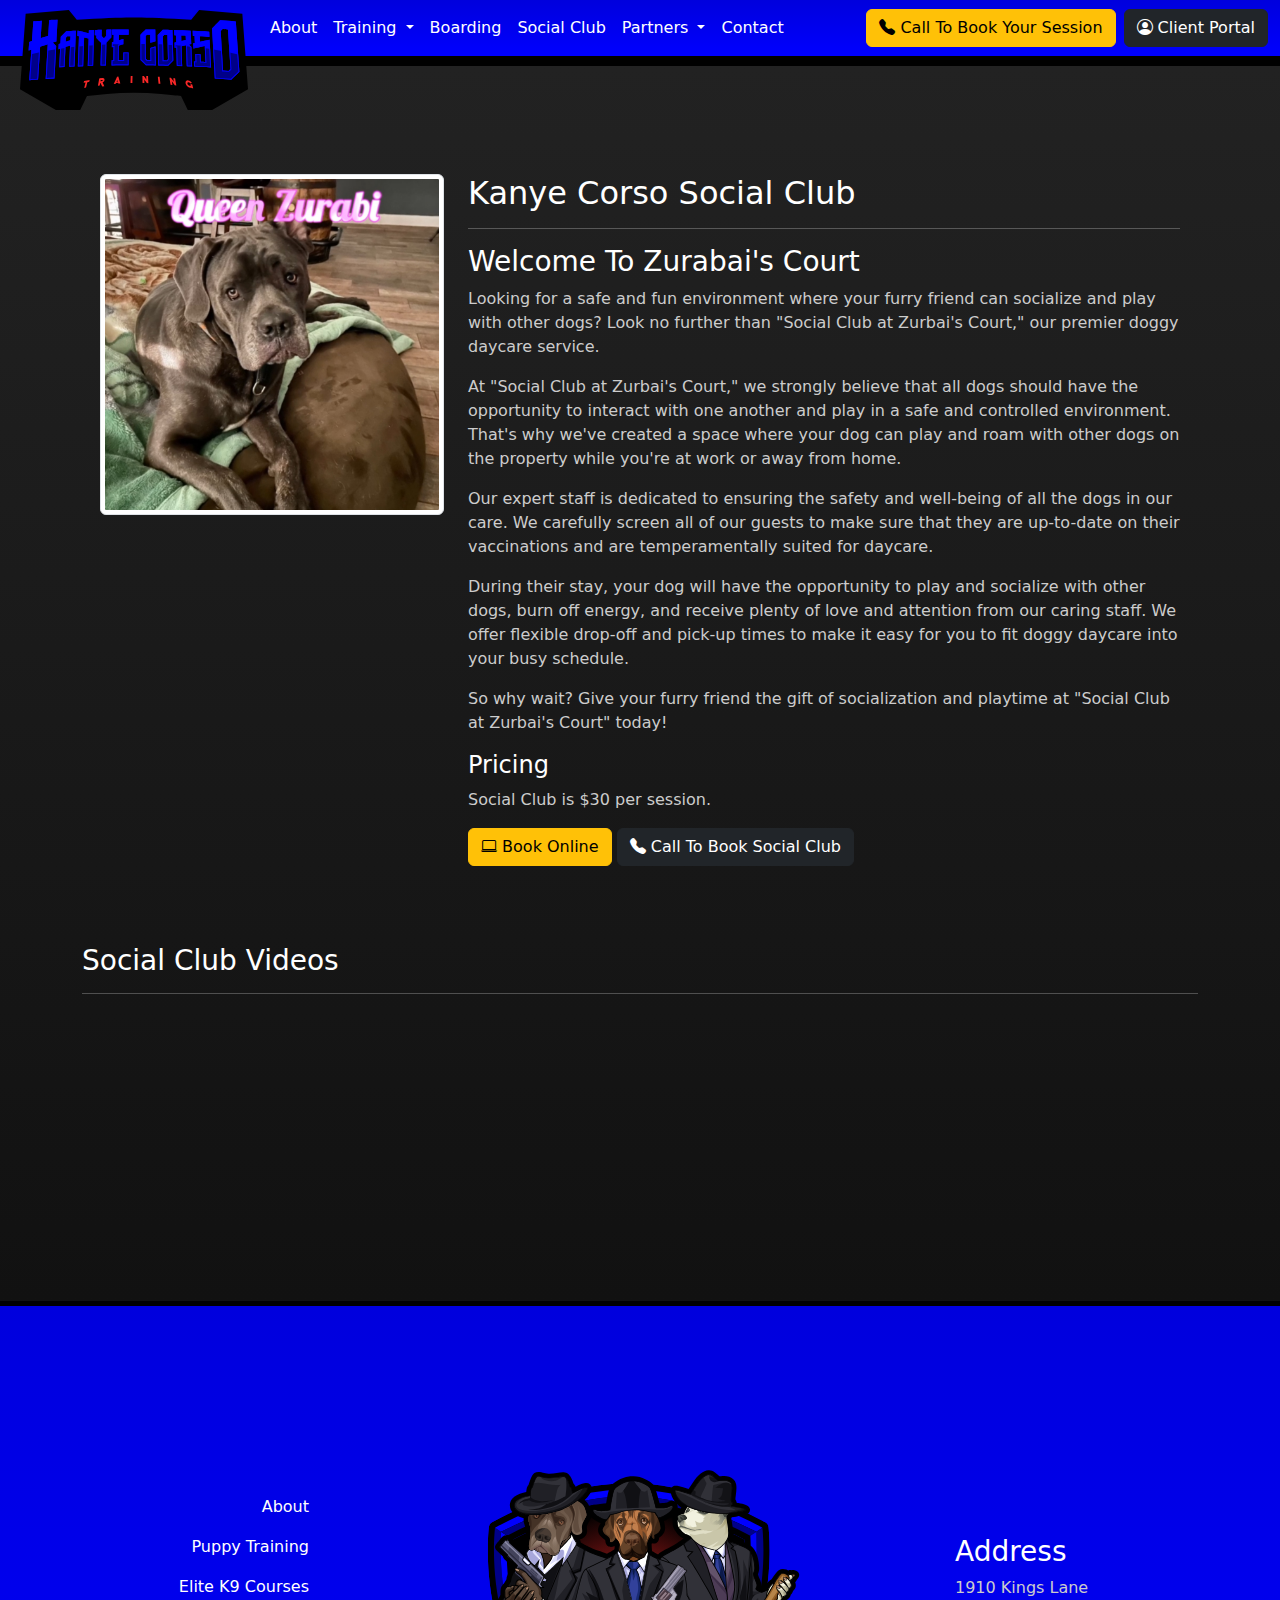
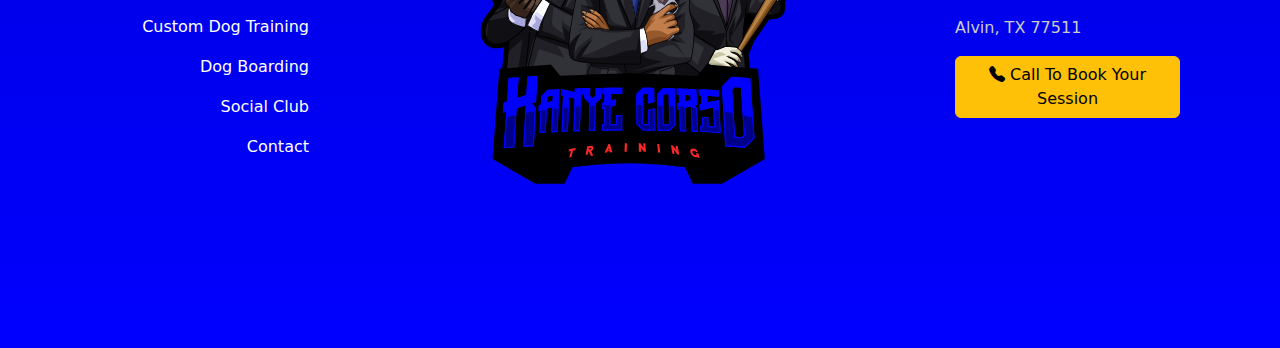
<file: social-club.html>
<!DOCTYPE html>
<html lang="en">
  <head>
    <meta charset="utf-8" />
    <meta name="viewport" content="width=device-width, initial-scale=1" />
    <title>Kanye Corso Social Club</title>
    <meta
      name="description"
      content="Choose from a standardized 2, 3, or 4-week Elite K-9 course that corrects specific behavioral modification issues you want addressed with your dog."
    />
    <meta property="og:image" content="./images/social.jpg" />
    <meta property="og:title" content="Kanye Corso Dog Training" />
    <meta
      property="og:description"
      content="After my training program, your dog will be well-behaved and listen to your commands."
    />
    <meta property="og:image:width" content="1280" />
    <meta property="og:image:height" content="960" />
    <link href="./css/bootstrap.min.css" rel="stylesheet" />
    <link href="./fonts/icons/bootstrap-icons.css" rel="stylesheet" />
    <link href="./css/styles.css" rel="stylesheet" />
    <link
      rel="icon"
      href="images/favicon.svg"
      sizes="any"
      type="image/svg+xml"
    />
  </head>
  <body>
    <!-- Google tag (gtag.js) -->
    <script
      async
      src="https://www.googletagmanager.com/gtag/js?id=G-5JY260MGEZ"
    ></script>
    <script>
      window.dataLayer = window.dataLayer || [];
      function gtag() {
        dataLayer.push(arguments);
      }
      gtag("js", new Date());

      gtag("config", "G-5JY260MGEZ");
    </script>
    <nav id="navbar" class="navbar navbar-expand-lg navbar-dark">
      <div class="container-fluid">
        <a id="navbar-logo" class="navbar-brand" href="./index.html"></a>
        <button
          class="navbar-toggler"
          type="button"
          data-bs-toggle="collapse"
          data-bs-target="#navbar-links"
          aria-controls="navbar-links"
          aria-expanded="false"
          aria-label="Toggle navigation"
        >
          <span class="navbar-toggler-icon"></span>
        </button>
        <div class="collapse navbar-collapse" id="navbar-links">
          <ul class="navbar-nav me-auto mb-2 mb-lg-0">
            <li class="nav-item">
              <a class="nav-link" href="./about.html">About</a>
            </li>
            <li class="nav-item dropdown">
              <a
                class="nav-link dropdown-toggle"
                href="#"
                role="button"
                data-bs-toggle="dropdown"
                aria-expanded="false"
              >
                Training
              </a>
              <ul class="dropdown-menu dropdown-menu-dark">
                <li>
                  <a class="dropdown-item" href="./puppy-training.html"
                    >Puppy Training</a
                  >
                </li>
                <li>
                  <a class="dropdown-item" href="./courses.html"
                    >Elite K9 Courses</a
                  >
                </li>
                <li>
                  <a class="dropdown-item" href="./training.html"
                    >Custom Training</a
                  >
                </li>
              </ul>
            </li>
            <li class="nav-item">
              <a class="nav-link" href="./boarding.html">Boarding</a>
            </li>
            <li class="nav-item">
              <a class="nav-link" href="./social-club.html">Social Club</a>
            </li>
            <li class="nav-item dropdown">
              <a
                class="nav-link dropdown-toggle"
                href="#"
                role="button"
                data-bs-toggle="dropdown"
                aria-expanded="false"
              >
                Partners
              </a>
              <ul class="dropdown-menu dropdown-menu-dark">
                <li>
                  <a class="dropdown-item" href="./dizzy-rescue.html"
                    >Dizzy Dog Rescue</a
                  >
                </li>
              </ul>
            </li>
            <li class="nav-item">
              <a class="nav-link" href="./contact.html">Contact</a>
            </li>
          </ul>
          <a class="btn btn-warning me-2" href="tel:6123861790"
            ><i class="bi-telephone-fill"></i> Call To Book Your Session</a
          >
          <a
            class="btn btn-dark"
            href="https://kanyecorsotraining.portal.gingrapp.com/#/public/login"
            target="_blank"
            ><i class="bi-person-circle"></i> Client Portal</a
          >
        </div>
      </div>
    </nav>
    <div class="content-dark text-bg-dark">
      <div class="container py-5">
        <div class="row">
          <div class="col-12 feature-text">
            <div>
              <div class="row">
                <div class="col-md-4 mb-4">
                  <img
                    class="img-fluid img-thumbnail"
                    src="./images/queen-zurabi.jpg"
                  />
                </div>
                <div class="col-md-8">
                  <h2>Kanye Corso Social Club</h2>
                  <hr />
                  <h3>Welcome To Zurabai's Court</h3>
                  <p>
                    Looking for a safe and fun environment where your furry
                    friend can socialize and play with other dogs? Look no
                    further than "Social Club at Zurbai's Court," our premier
                    doggy daycare service.
                  </p>
                  <p>
                    At "Social Club at Zurbai's Court," we strongly believe that
                    all dogs should have the opportunity to interact with one
                    another and play in a safe and controlled environment.
                    That's why we've created a space where your dog can play and
                    roam with other dogs on the property while you're at work or
                    away from home.
                  </p>
                  <p>
                    Our expert staff is dedicated to ensuring the safety and
                    well-being of all the dogs in our care. We carefully screen
                    all of our guests to make sure that they are up-to-date on
                    their vaccinations and are temperamentally suited for
                    daycare.
                  </p>
                  <p>
                    During their stay, your dog will have the opportunity to
                    play and socialize with other dogs, burn off energy, and
                    receive plenty of love and attention from our caring staff.
                    We offer flexible drop-off and pick-up times to make it easy
                    for you to fit doggy daycare into your busy schedule.
                  </p>
                  <p>
                    So why wait? Give your furry friend the gift of
                    socialization and playtime at "Social Club at Zurbai's
                    Court" today!
                  </p>
                  <h4>Pricing</h4>
                  <p>Social Club is $30 per session.</p>
                  <a
                    class="btn btn-warning"
                    href="https://kanyecorsotraining.portal.gingrapp.com/#/public/login"
                    target="_blank"
                    ><i class="bi-laptop"></i> Book Online</a
                  >
                  <a class="btn btn-dark" href="tel:6123861790"
                    ><i class="bi-telephone-fill"></i> Call To Book Social
                    Club</a
                  >
                </div>
              </div>
            </div>
          </div>
        </div>
        <div class="row mt-5">
          <div class="col">
            <h3>Social Club Videos</h3>
            <hr />
            <div class="row mt-4">
              <div class="col-lg-4 mb-4 mb-lg-1">
                <div class="video-container">
                  <iframe
                    class="object-fit-fill rounded"
                    src="https://www.youtube.com/embed/C10cU9XM8cQ?modestbranding=1"
                    title="YouTube video player"
                    frameborder="0"
                    allow="accelerometer; clipboard-write; gyroscope;"
                    allowfullscreen
                  ></iframe>
                </div>
              </div>
              <div class="col-lg-4 mb-4 mb-lg-1">
                <div class="video-container">
                  <iframe
                    class="object-fit-fill rounded"
                    src="https://www.youtube.com/embed/BSJfmIoK8rs?modestbranding=1"
                    title="YouTube video player"
                    frameborder="0"
                    allow="accelerometer; clipboard-write; gyroscope;"
                    allowfullscreen
                  ></iframe>
                </div>
              </div>
              <div class="col-lg-4 mb-4 mb-lg-1">
                <div class="video-container">
                  <iframe
                    class="object-fit-fill rounded"
                    src="https://www.youtube.com/embed/vrq8h0zduQA?modestbranding=1"
                    title="YouTube video player"
                    frameborder="0"
                    allow="accelerometer; clipboard-write; gyroscope;"
                    allowfullscreen
                  ></iframe>
                </div>
              </div>
            </div>
          </div>
        </div>
      </div>
    </div>
    <div class="footer text-bg-dark">
      <div class="container py-5">
        <div class="row">
          <div
            class="col-lg-3 feature-text d-lg-flex justify-content-center justify-content-xl-end"
          >
            <nav id="footer-nav" class="nav flex-column">
              <a class="nav-link text-center text-lg-end" href="./about.html"
                >About</a
              >
              <a
                class="nav-link text-center text-lg-end"
                href="./puppy-training.html"
                >Puppy Training</a
              >
              <a class="nav-link text-center text-lg-end" href="./courses.html"
                >Elite K9 Courses</a
              >
              <a class="nav-link text-center text-lg-end" href="./training.html"
                >Custom Dog Training</a
              >
              <a class="nav-link text-center text-lg-end" href="./boarding.html"
                >Dog Boarding</a
              >
              <a
                class="nav-link text-center text-lg-end"
                href="./social-club.html"
                >Social Club</a
              >
              <a class="nav-link text-center text-lg-end" href="./contact.html"
                >Contact</a
              >
            </nav>
          </div>
          <div class="col">
            <img src="./images/kanye-corso-training-logo.svg" />
          </div>
          <div
            class="col-lg-3 feature-text text-center text-lg-start justify-content-center justify-content-xl-start"
          >
            <div>
              <h3>Address</h3>
              <p>1910 Kings Lane</p>
              <p>Alvin, TX 77511</p>
              <a class="btn btn-warning" href="tel:6123861790"
                ><i class="bi-telephone-fill"></i> Call To Book Your Session</a
              >
            </div>
          </div>
        </div>
      </div>
    </div>
    <script src="./js/bootstrap.bundle.min.js"></script>
  </body>
</html>
</file>
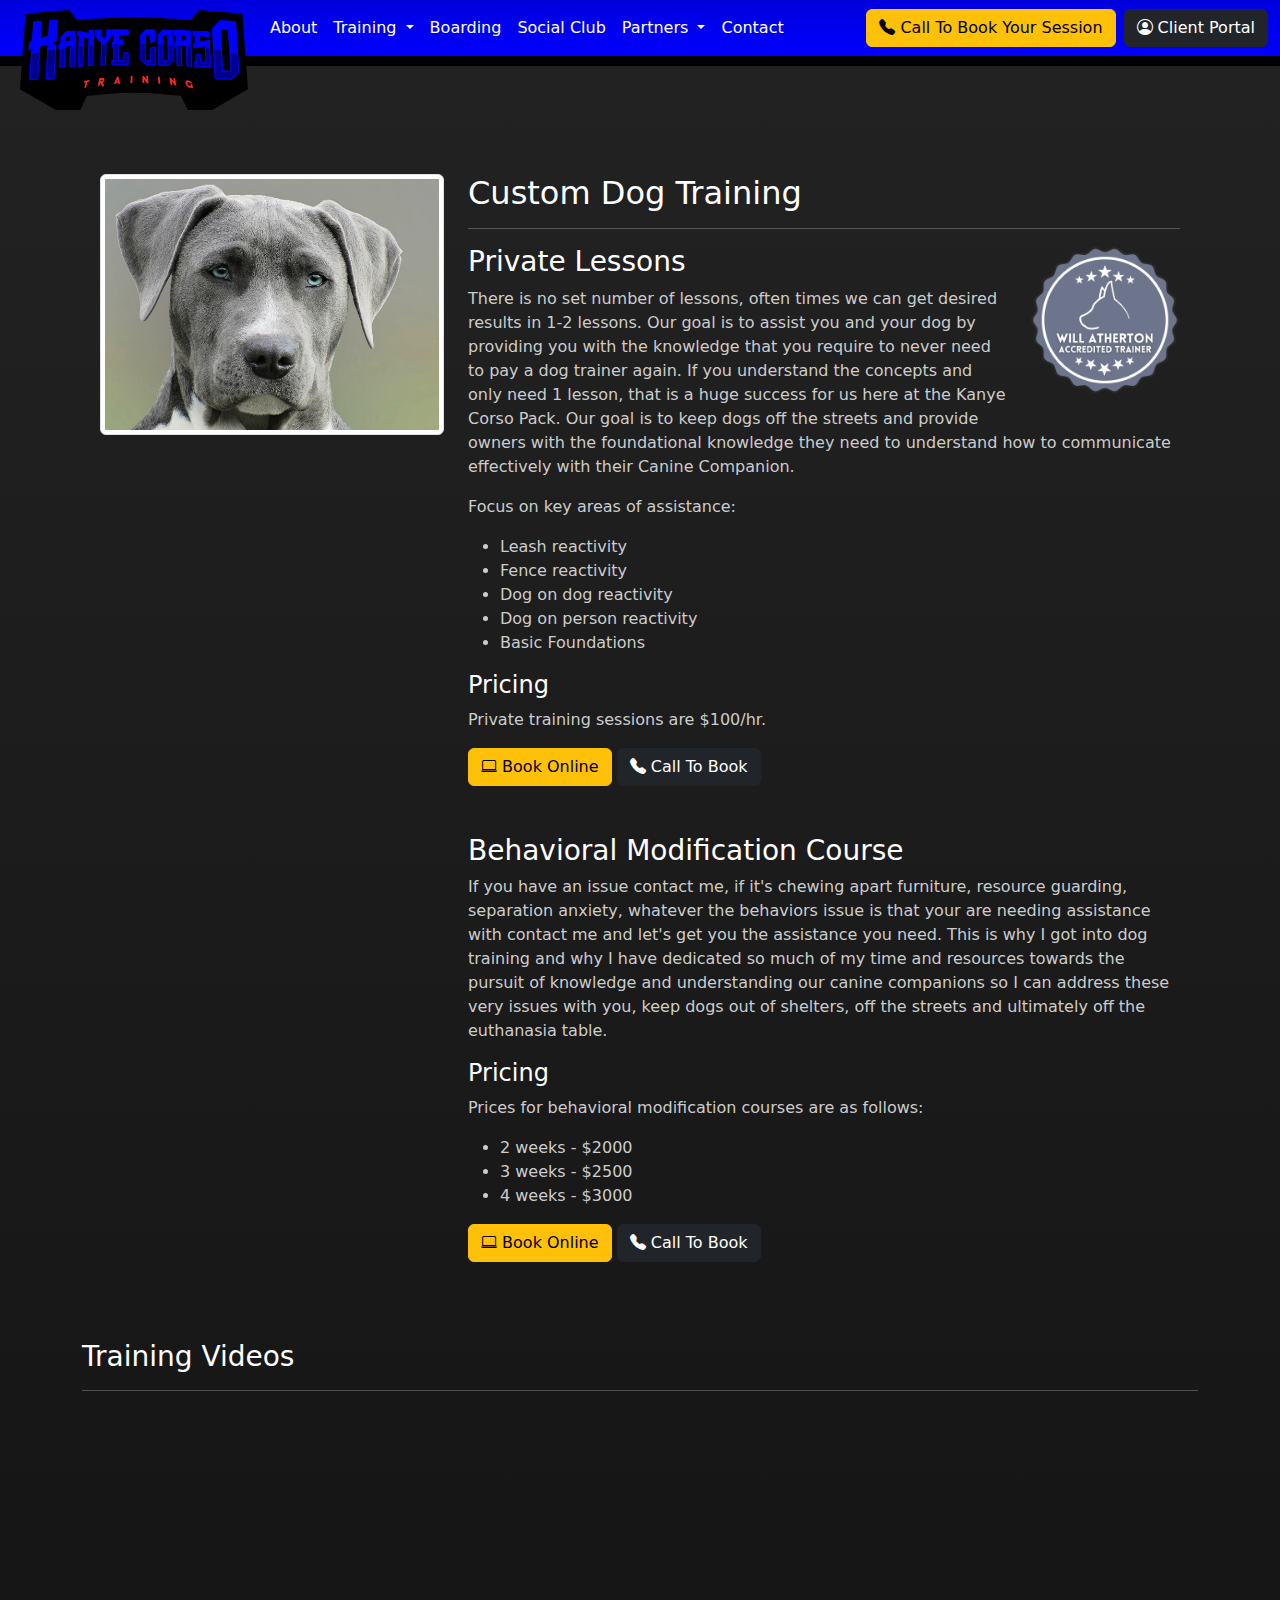
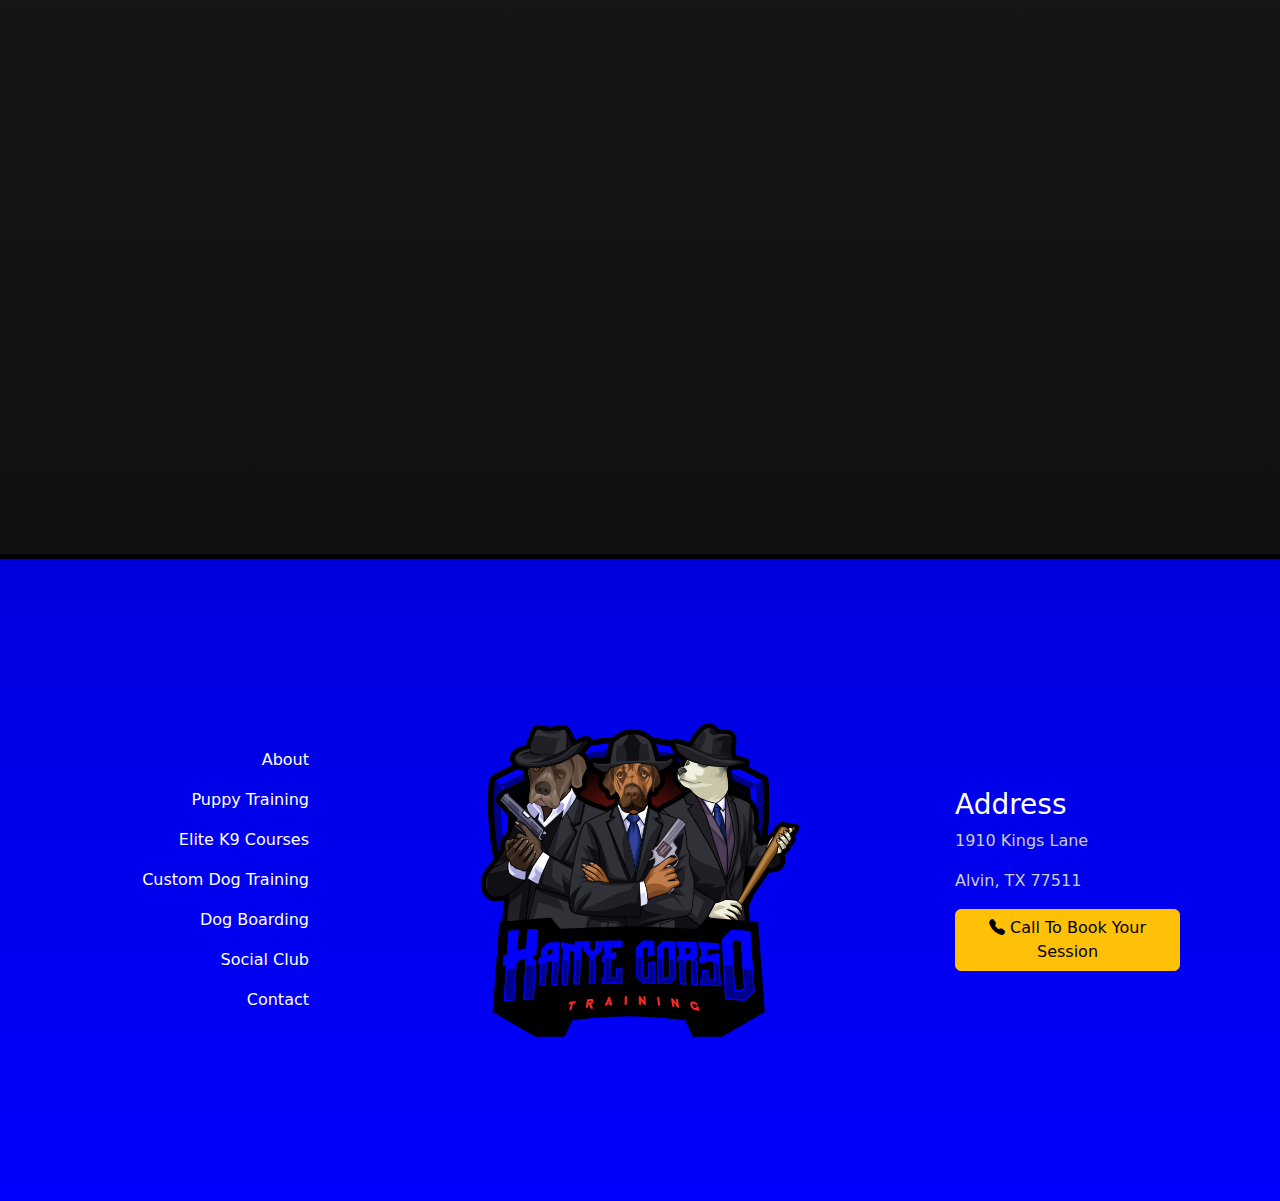
<file: training.html>
<!DOCTYPE html>
<html lang="en">
  <head>
    <meta charset="utf-8" />
    <meta name="viewport" content="width=device-width, initial-scale=1" />
    <title>Kanye Corso Dog Training</title>
    <meta
      name="description"
      content="Our goal is to assist you and your dog by providing you with the knowledge that you require to never need to pay a dog trainer again."
    />
    <meta property="og:image" content="./images/social.jpg" />
    <meta property="og:title" content="Kanye Corso Dog Training" />
    <meta
      property="og:description"
      content="After my training program, your dog will be well-behaved and listen to your commands."
    />
    <meta property="og:image:width" content="1280" />
    <meta property="og:image:height" content="960" />
    <link href="./css/bootstrap.min.css" rel="stylesheet" />
    <link href="./fonts/icons/bootstrap-icons.css" rel="stylesheet" />
    <link href="./css/styles.css" rel="stylesheet" />
    <link
      rel="icon"
      href="images/favicon.svg"
      sizes="any"
      type="image/svg+xml"
    />
  </head>
  <body>
    <!-- Google tag (gtag.js) -->
    <script
      async
      src="https://www.googletagmanager.com/gtag/js?id=G-5JY260MGEZ"
    ></script>
    <script>
      window.dataLayer = window.dataLayer || [];
      function gtag() {
        dataLayer.push(arguments);
      }
      gtag("js", new Date());

      gtag("config", "G-5JY260MGEZ");
    </script>
    <nav id="navbar" class="navbar navbar-expand-lg navbar-dark">
      <div class="container-fluid">
        <a id="navbar-logo" class="navbar-brand" href="./index.html"></a>
        <button
          class="navbar-toggler"
          type="button"
          data-bs-toggle="collapse"
          data-bs-target="#navbar-links"
          aria-controls="navbar-links"
          aria-expanded="false"
          aria-label="Toggle navigation"
        >
          <span class="navbar-toggler-icon"></span>
        </button>
        <div class="collapse navbar-collapse" id="navbar-links">
          <ul class="navbar-nav me-auto mb-2 mb-lg-0">
            <li class="nav-item">
              <a class="nav-link" href="./about.html">About</a>
            </li>
            <li class="nav-item dropdown">
              <a
                class="nav-link dropdown-toggle"
                href="#"
                role="button"
                data-bs-toggle="dropdown"
                aria-expanded="false"
              >
                Training
              </a>
              <ul class="dropdown-menu dropdown-menu-dark">
                <li>
                  <a class="dropdown-item" href="./puppy-training.html"
                    >Puppy Training</a
                  >
                </li>
                <li>
                  <a class="dropdown-item" href="./courses.html"
                    >Elite K9 Courses</a
                  >
                </li>
                <li>
                  <a class="dropdown-item" href="./training.html"
                    >Custom Training</a
                  >
                </li>
              </ul>
            </li>
            <li class="nav-item">
              <a class="nav-link" href="./boarding.html">Boarding</a>
            </li>
            <li class="nav-item">
              <a class="nav-link" href="./social-club.html">Social Club</a>
            </li>
            <li class="nav-item dropdown">
              <a
                class="nav-link dropdown-toggle"
                href="#"
                role="button"
                data-bs-toggle="dropdown"
                aria-expanded="false"
              >
                Partners
              </a>
              <ul class="dropdown-menu dropdown-menu-dark">
                <li>
                  <a class="dropdown-item" href="./dizzy-rescue.html"
                    >Dizzy Dog Rescue</a
                  >
                </li>
              </ul>
            </li>
            <li class="nav-item">
              <a class="nav-link" href="./contact.html">Contact</a>
            </li>
          </ul>
          <a class="btn btn-warning me-2" href="tel:6123861790"
            ><i class="bi-telephone-fill"></i> Call To Book Your Session</a
          >
          <a
            class="btn btn-dark"
            href="https://kanyecorsotraining.portal.gingrapp.com/#/public/login"
            target="_blank"
            ><i class="bi-person-circle"></i> Client Portal</a
          >
        </div>
      </div>
    </nav>
    <div class="content-dark text-bg-dark">
      <div class="container py-5">
        <div class="row">
          <div class="col-12 feature-text">
            <div>
              <div class="row">
                <div class="col-md-4 mb-4">
                  <img
                    class="img-fluid img-thumbnail"
                    src="./images/kanye-gray-dog.jpg"
                  />
                </div>
                <div class="col-md-8">
                  <h2>Custom Dog Training</h2>
                  <hr />
                  <img
                    src="./images/zack-lemire-will-atherton-accredited-trainer.png"
                    alt="Zack Lemire - Will Atherton Accredited Trainer"
                    id="seal"
                  />
                  <h3>Private Lessons</h3>
                  <p>
                    There is no set number of lessons, often times we can get
                    desired results in 1-2 lessons. Our goal is to assist you
                    and your dog by providing you with the knowledge that you
                    require to never need to pay a dog trainer again. If you
                    understand the concepts and only need 1 lesson, that is a
                    huge success for us here at the Kanye Corso Pack. Our goal
                    is to keep dogs off the streets and provide owners with the
                    foundational knowledge they need to understand how to
                    communicate effectively with their Canine Companion.
                  </p>
                  <p>Focus on key areas of assistance:</p>
                  <ul>
                    <li>Leash reactivity</li>
                    <li>Fence reactivity</li>
                    <li>Dog on dog reactivity</li>
                    <li>Dog on person reactivity</li>
                    <li>Basic Foundations</li>
                  </ul>
                  <h4>Pricing</h4>
                  <p>Private training sessions are $100/hr.</p>
                  <a
                    class="btn btn-warning"
                    href="https://kanyecorsotraining.portal.gingrapp.com/#/public/login"
                    target="_blank"
                    ><i class="bi-laptop"></i> Book Online</a
                  >
                  <a class="btn btn-dark" href="tel:6123861790"
                    ><i class="bi-telephone-fill"></i> Call To Book</a
                  >
                  <h3 class="mt-5">Behavioral Modification Course</h3>
                  <p>
                    If you have an issue contact me, if it's chewing apart
                    furniture, resource guarding, separation anxiety, whatever
                    the behaviors issue is that your are needing assistance with
                    contact me and let's get you the assistance you need. This
                    is why I got into dog training and why I have dedicated so
                    much of my time and resources towards the pursuit of
                    knowledge and understanding our canine companions so I can
                    address these very issues with you, keep dogs out of
                    shelters, off the streets and ultimately off the euthanasia
                    table.
                  </p>
                  <h4>Pricing</h4>
                  <p>
                    Prices for behavioral modification courses are as follows:
                  </p>
                  <ul>
                    <li>2 weeks - $2000</li>
                    <li>3 weeks - $2500</li>
                    <li>4 weeks - $3000</li>
                  </ul>
                  <a
                    class="btn btn-warning"
                    href="https://kanyecorsotraining.portal.gingrapp.com/#/public/login"
                    target="_blank"
                    ><i class="bi-laptop"></i> Book Online</a
                  >
                  <a class="btn btn-dark" href="tel:6123861790"
                    ><i class="bi-telephone-fill"></i> Call To Book</a
                  >
                </div>
              </div>
            </div>
          </div>
        </div>
        <div class="row mt-5">
          <div class="col">
            <h3>Training Videos</h3>
            <hr />
            <div class="row mt-4">
              <div class="col-lg-4 mb-4 mb-lg-1">
                <div class="video-container">
                  <iframe
                    class="object-fit-fill rounded"
                    src="https://www.youtube.com/embed/Mnn7yyuA7RI?modestbranding=1"
                    title="YouTube video player"
                    frameborder="0"
                    allow="accelerometer; clipboard-write; gyroscope;"
                    allowfullscreen
                  ></iframe>
                </div>
              </div>
              <div class="col-lg-4 mb-4 mb-lg-1">
                <div class="video-container">
                  <iframe
                    class="object-fit-fill rounded"
                    src="https://www.youtube.com/embed/Q95tJObcCBM?modestbranding=1"
                    title="YouTube video player"
                    frameborder="0"
                    allow="accelerometer; clipboard-write; gyroscope;"
                    allowfullscreen
                  ></iframe>
                </div>
              </div>
              <div class="col-lg-4 mb-4 mb-lg-1">
                <div class="video-container">
                  <iframe
                    class="object-fit-fill rounded"
                    src="https://www.youtube.com/embed/G9eh5uQydTM?modestbranding=1"
                    title="YouTube video player"
                    frameborder="0"
                    allow="accelerometer; clipboard-write; gyroscope;"
                    allowfullscreen
                  ></iframe>
                </div>
              </div>
            </div>
            <div class="row mt-4">
              <div class="col-lg-4 mb-4 mb-lg-1">
                <div class="video-container">
                  <iframe
                    class="object-fit-fill rounded"
                    src="https://www.youtube.com/embed/DKQUIasL8TE?modestbranding=1"
                    title="YouTube video player"
                    frameborder="0"
                    allow="accelerometer; clipboard-write; gyroscope;"
                    allowfullscreen
                  ></iframe>
                </div>
              </div>
              <div class="col-lg-4 mb-4 mb-lg-1">
                <div class="video-container">
                  <iframe
                    class="object-fit-fill rounded"
                    src="https://www.youtube.com/embed/jS3h1JqWm6M?modestbranding=1"
                    title="YouTube video player"
                    frameborder="0"
                    allow="accelerometer; clipboard-write; gyroscope;"
                    allowfullscreen
                  ></iframe>
                </div>
              </div>
              <div class="col-lg-4 mb-4 mb-lg-1">
                <div class="video-container">
                  <iframe
                    class="object-fit-fill rounded"
                    src="https://www.youtube.com/embed/1SKcuvZTyUo?modestbranding=1"
                    title="YouTube video player"
                    frameborder="0"
                    allow="accelerometer; clipboard-write; gyroscope;"
                    allowfullscreen
                  ></iframe>
                </div>
              </div>
            </div>
            <div class="row mt-4">
              <div class="col-lg-4 mb-4 mb-lg-1">
                <div class="video-container">
                  <iframe
                    class="object-fit-fill rounded"
                    src="https://www.youtube.com/embed/RXRhTB1pRDs?modestbranding=1"
                    title="YouTube video player"
                    frameborder="0"
                    allow="accelerometer; clipboard-write; gyroscope;"
                    allowfullscreen
                  ></iframe>
                </div>
              </div>
              <div class="col-lg-4 mb-4 mb-lg-1">
                <div class="video-container">
                  <iframe
                    class="object-fit-fill rounded"
                    src="https://www.youtube.com/embed/D9FIW6p40us?modestbranding=1"
                    title="YouTube video player"
                    frameborder="0"
                    allow="accelerometer; clipboard-write; gyroscope;"
                    allowfullscreen
                  ></iframe>
                </div>
              </div>
              <div class="col-lg-4 mb-4 mb-lg-1">
                <div class="video-container">
                  <iframe
                    class="object-fit-fill rounded"
                    src="https://www.youtube.com/embed/h0cTfCL67r8?modestbranding=1"
                    title="YouTube video player"
                    frameborder="0"
                    allow="accelerometer; clipboard-write; gyroscope;"
                    allowfullscreen
                  ></iframe>
                </div>
              </div>
            </div>
          </div>
        </div>
      </div>
    </div>
    <div class="footer text-bg-dark">
      <div class="container py-5">
        <div class="row">
          <div
            class="col-lg-3 feature-text d-lg-flex justify-content-center justify-content-xl-end"
          >
            <nav id="footer-nav" class="nav flex-column">
              <a class="nav-link text-center text-lg-end" href="./about.html"
                >About</a
              >
              <a
                class="nav-link text-center text-lg-end"
                href="./puppy-training.html"
                >Puppy Training</a
              >
              <a class="nav-link text-center text-lg-end" href="./courses.html"
                >Elite K9 Courses</a
              >
              <a class="nav-link text-center text-lg-end" href="./training.html"
                >Custom Dog Training</a
              >
              <a class="nav-link text-center text-lg-end" href="./boarding.html"
                >Dog Boarding</a
              >
              <a
                class="nav-link text-center text-lg-end"
                href="./social-club.html"
                >Social Club</a
              >
              <a class="nav-link text-center text-lg-end" href="./contact.html"
                >Contact</a
              >
            </nav>
          </div>
          <div class="col">
            <img src="./images/kanye-corso-training-logo.svg" />
          </div>
          <div
            class="col-lg-3 feature-text text-center text-lg-start justify-content-center justify-content-xl-start"
          >
            <div>
              <h3>Address</h3>
              <p>1910 Kings Lane</p>
              <p>Alvin, TX 77511</p>
              <a class="btn btn-warning" href="tel:6123861790"
                ><i class="bi-telephone-fill"></i> Call To Book Your Session</a
              >
            </div>
          </div>
        </div>
      </div>
    </div>
    <script src="./js/bootstrap.bundle.min.js"></script>
  </body>
</html>
</file>
<file: css/styles.css>
/* Variables */
:root {
  --primary-dark-blue: #000089;
  --primary-light-blue: #0000ff;
  --primary-red: #f92828;
}

/* Navbar */
@media (max-width: 992px) {
  #navbar {
    padding: 0;
  }
  #navbar .container-fluid {
    padding: 0;
  }
}
#navbar {
  background: linear-gradient(180deg, #0000dd 0%, #0000ff 100%);
  border-bottom: 5px solid #000000;
  min-height: 60px;
}
#navbar-logo {
  background: url("../images/kanye-corso-training-text-logo.svg") no-repeat;
  background-size: contain;
  height: 100px;
  left: 20px;
  position: absolute;
  top: 10px;
  width: 230px;
  z-index: 10;
}
#navbar-logo::after {
  background: var(--primary-light-blue);
  content: "";
  display: none;
  height: 120px;
  left: -10px;
  position: relative;
  top: -10px;
  width: 250px;
  z-index: -10;
}
.navbar-toggler {
  position: absolute;
  top: 10px;
  right: 10px;
}
#navbar-links {
  background: unset;
  margin-left: 250px;
}
@media (max-width: 992px) {
  #navbar-links {
    background: #151515;
    margin-left: 0;
    margin-top: 60px;
    padding: 60px 20px 20px;
    text-align: center;
    width: 100%;
  }
}
.nav-link {
  color: #ffffff;
}
.nav-link:hover {
  background: #000000;
  border-radius: 4px;
}

/* Hero */
#hero {
  align-items: center;
  background: url("../images/boston-terrier.jpg") no-repeat center center;
  background-size: cover;
  height: calc(100vh - 56px);
  position: relative;
  width: 100%;
}

#hero-content {
  background: #000000 !important;
  bottom: 5%;
  position: absolute;
  left: 10%;
  width: 80%;
}
@media (min-width: 768px) {
  #hero-content {
    bottom: 20%;
    position: absolute;
    left: 10%;
    width: unset;
  }
}

/* Content Sections */
.content-white {
  background: radial-gradient(#ffffff 50%, #dddddd);
  border-bottom: 5px solid #000;
  padding: 30px 0;
}
.content-light {
  background: linear-gradient(180deg, #eee 0%, #dddddd 100%) !important;
  padding: 30px 0;
}
.content-dark {
  background: linear-gradient(180deg, #222222 0%, #111111 100%) !important;
  border-bottom: 5px solid #000000;
  border-top: 5px solid #000000;
  padding: 30px 0;
}
.feature-text {
  align-items: center;
  display: flex;
  padding: 30px;
}
.contact-page {
  padding-bottom: 100px;
}
.footer {
  background: linear-gradient(180deg, #0000dd 0%, #0000ff 100%);
}

/* Featured Banner */
#featured {
  color: #333333;
  text-align: center;
}
#featured img {
  filter: grayscale(1);
}

/* Pricing Table */
.pricing-table {
  display: grid;
  grid-template-columns: 32% 36% 32%;
  margin: 60px;
}
@media (max-width: 992px) {
  .pricing-table {
    grid-template-columns: 100%;
  }
}
.pricing-column {
  background: linear-gradient(180deg, #555555 0%, #333333 100%);
  border: 1px solid #111111;
  border-radius: 5px;
  box-shadow: #000000 2px 2px 15px;
  margin-bottom: 40px;
  overflow: hidden;
  position: relative;
}
.pricing-column.featured {
  scale: 1.075;
  z-index: 10;
}
@media (max-width: 992px) {
  .pricing-column.featured {
    scale: 1.005;
  }
}
.pricing-column h3 {
  background: linear-gradient(180deg, #151515 0%, #111111 100%);
  border-radius: 5px 5px 0px 0px;
  padding: 20px 0px;
  margin: 0;
  text-align: center;
}
.pricing-column.featured h3 {
  background: linear-gradient(180deg, #0000ee 0%, #0000ff 100%);
}
.price {
  background: #000;
  font-size: 40px;
  font-weight: bold;
  padding: 20px 0px;
  text-align: center;
}
.pricing-list {
  list-style: none;
  margin: 0;
  padding: 20px 0px;
}
.pricing-list li {
  color: #bbbbbb;
  line-height: 16px;
  padding: 0px 60px 4px;
  position: relative;
}
.pricing-list i {
  color: #ffffff;
  font-size: 24px;
  left: 34px;
  position: absolute;
  top: -4px;
}
.pricing-column .feature {
  background: #ffc107;
  bottom: 36px;
  color: #000000;
  font-size: 20px;
  padding: 4px 68px;
  position: absolute;
  right: -50px;
  transform: rotate(-45deg);
}
.pricing-cta {
  margin: 0px 0px 60px;
  text-align: center;
}

/* Typography */
p,
li {
  color: #cccccc;
}
.content-light p,
.content-light li {
  color: #555555;
}

/* Video */
.video-container {
  position: relative;
  padding-bottom: 56.25%;
}

.video-container iframe {
  position: absolute;
  top: 0;
  left: 0;
  width: 100%;
  height: 100%;
}

/* Seal */
#seal {
  float: right;
  height: 150px;
  margin: 0px 0px 20px 20px;
  width: 150px;
}

/* Discount Banner */
.discount-banner {
  background: #111111;
  border: none;
  color: #ffffff;
  display: grid;
  gap: 20px;
  grid-template-columns: 50px auto;
}
.discount-banner i {
  color: #ffc107;
  font-size: 50px;
  line-height: 50px;
}

/* Portal */
#portal {
  display: block;
  height: calc(100vh - 61px);
  width: 100%;
}
</file>
